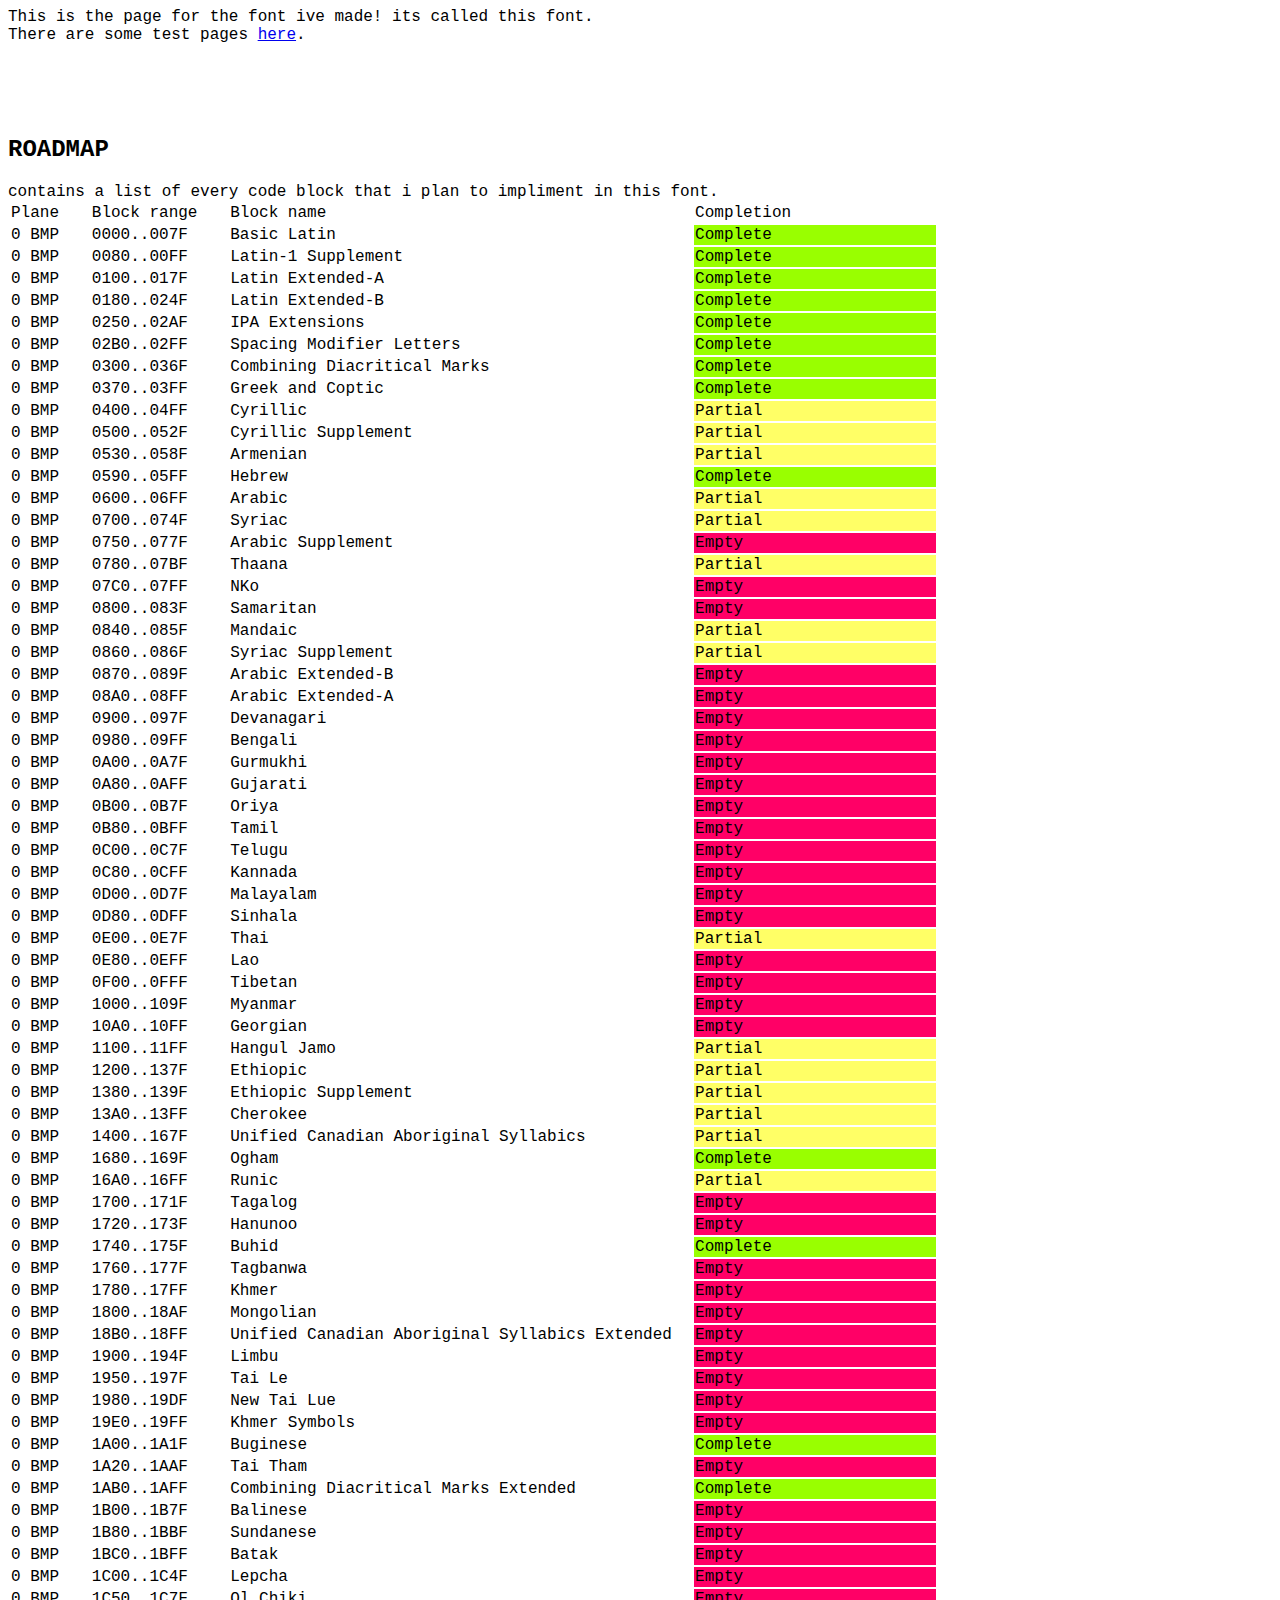
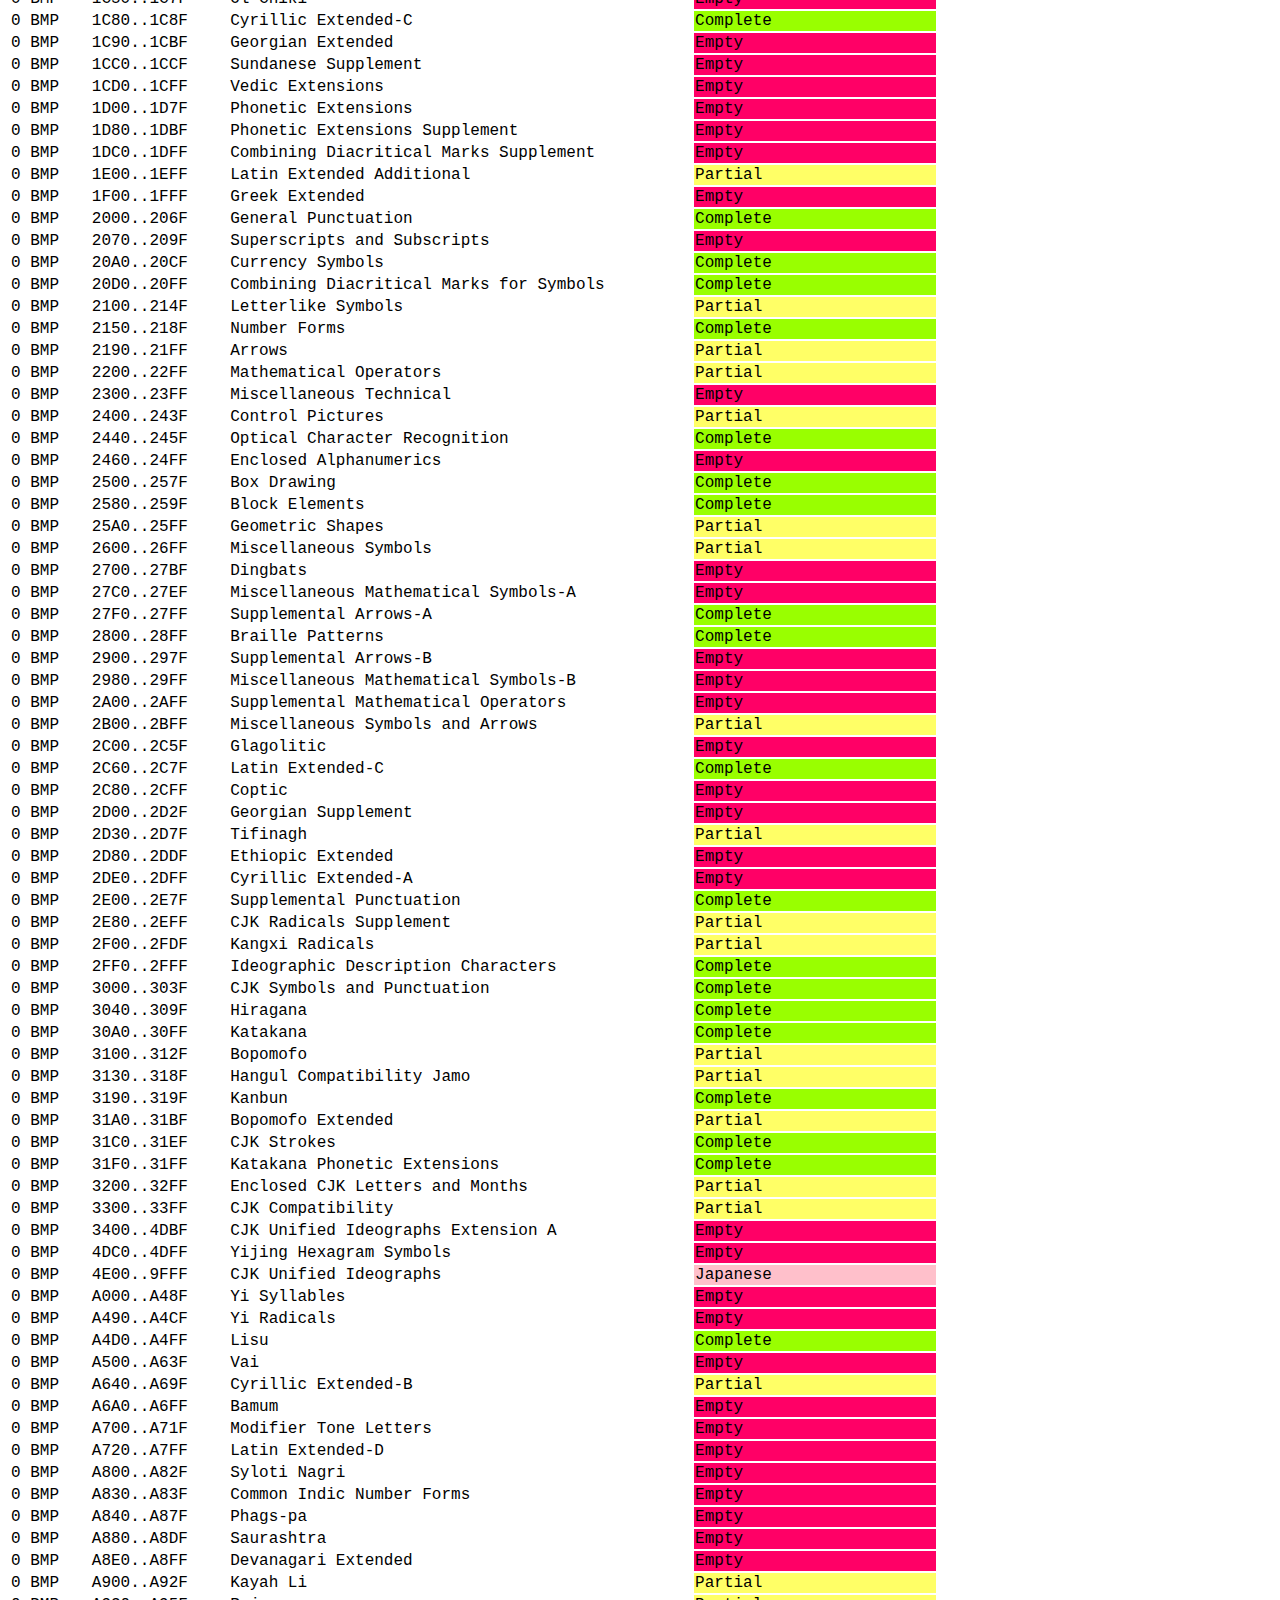
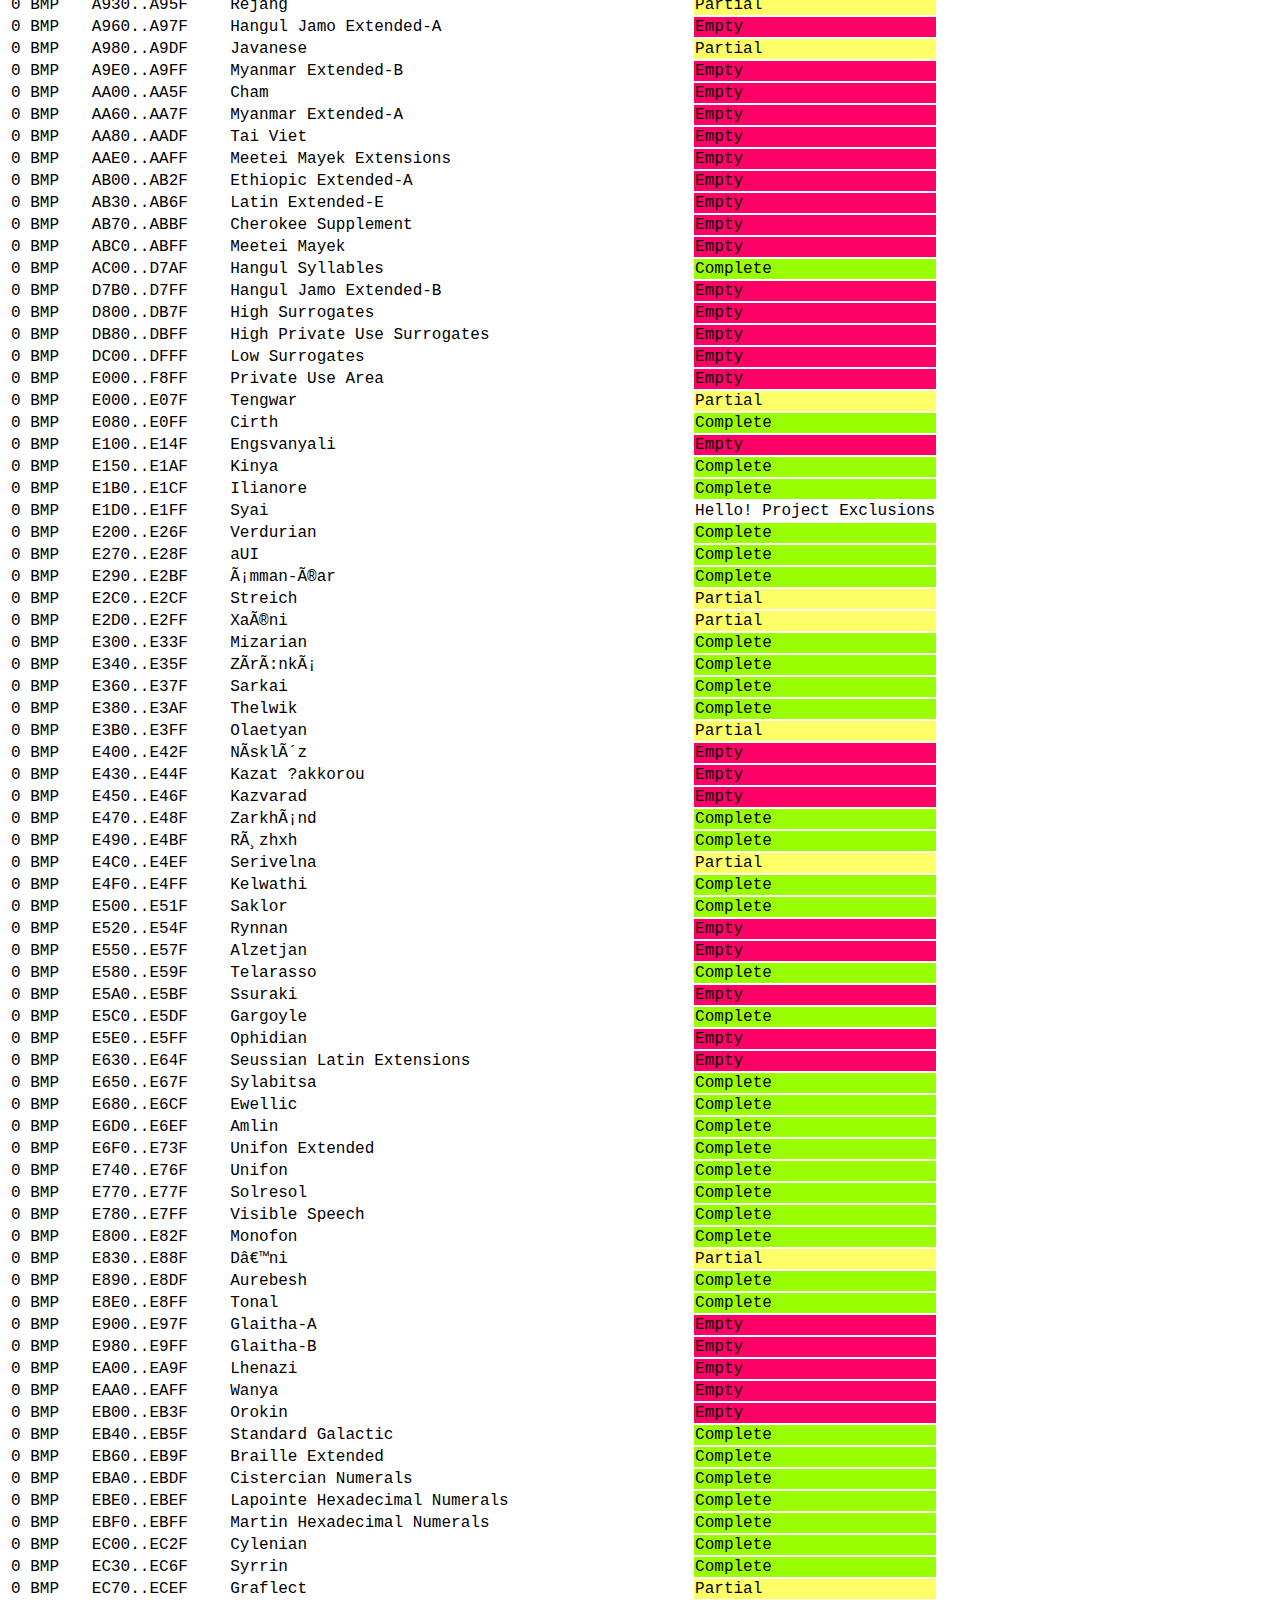
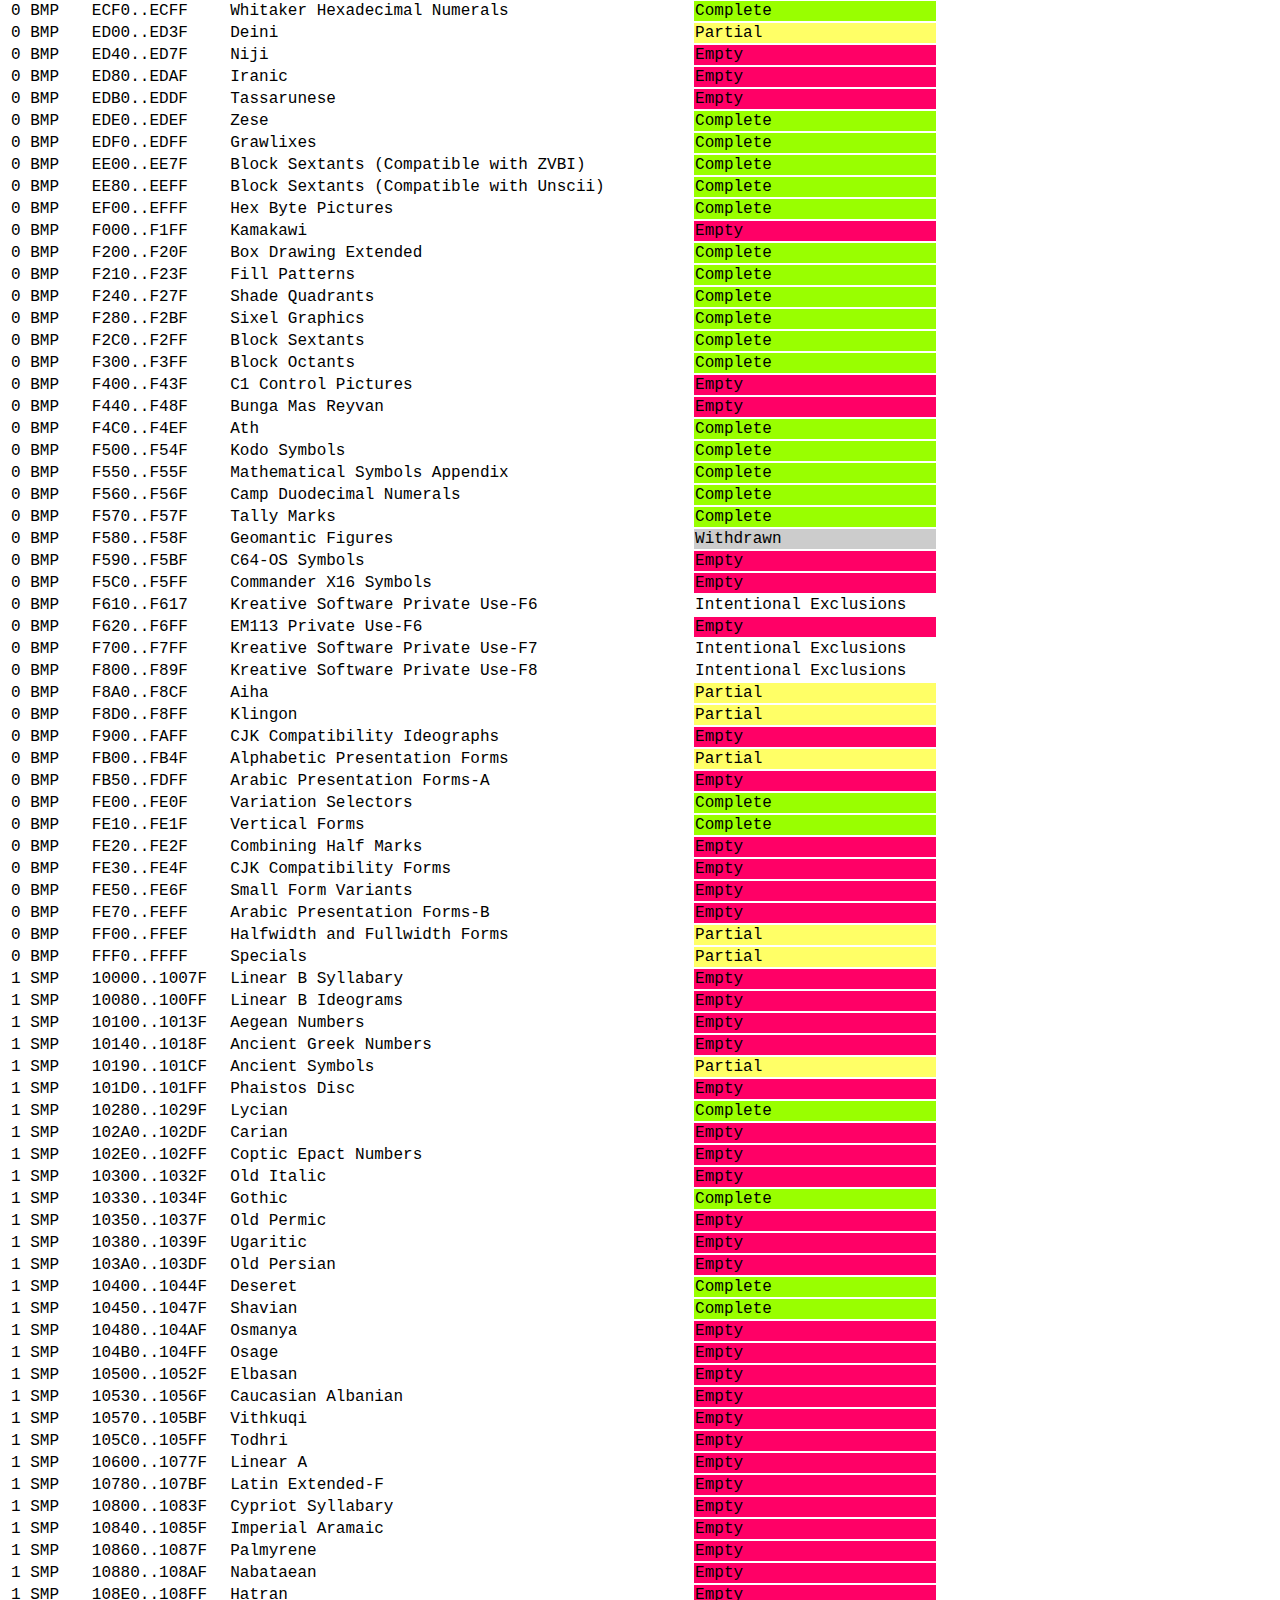
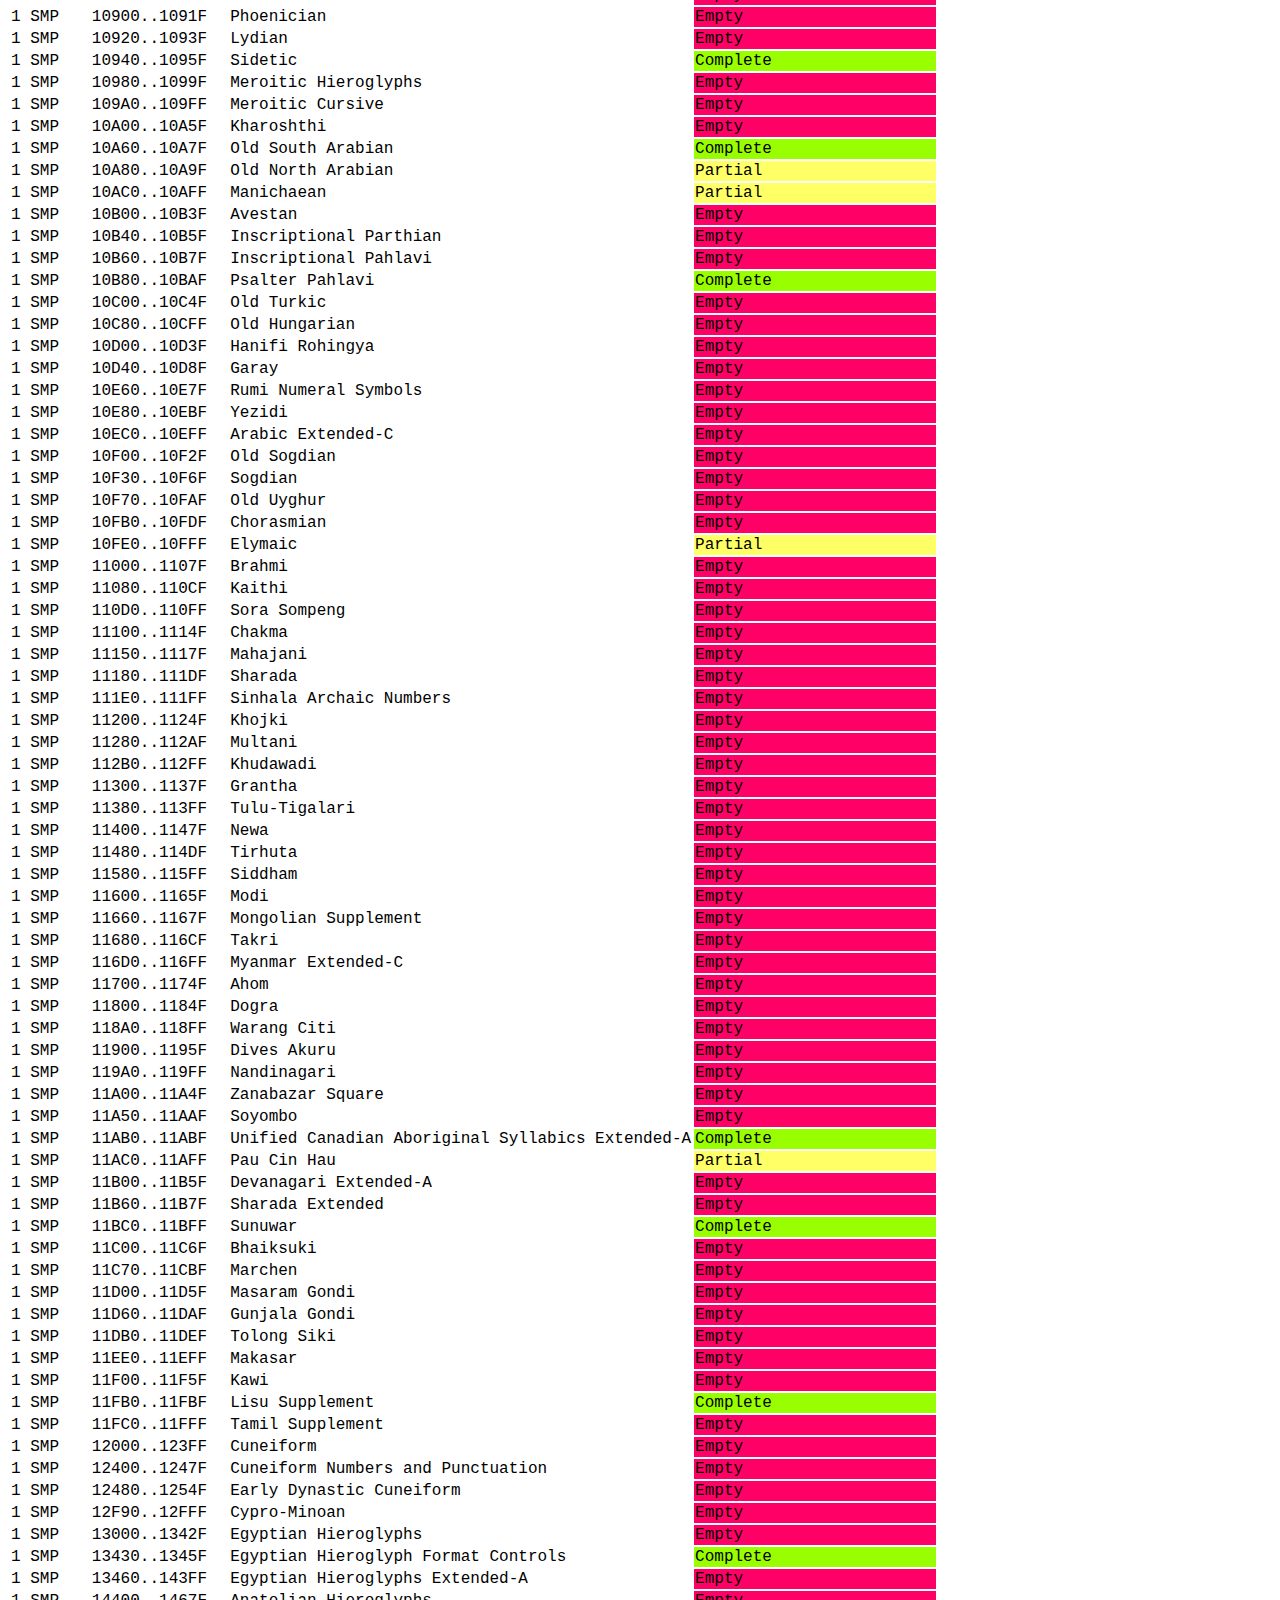
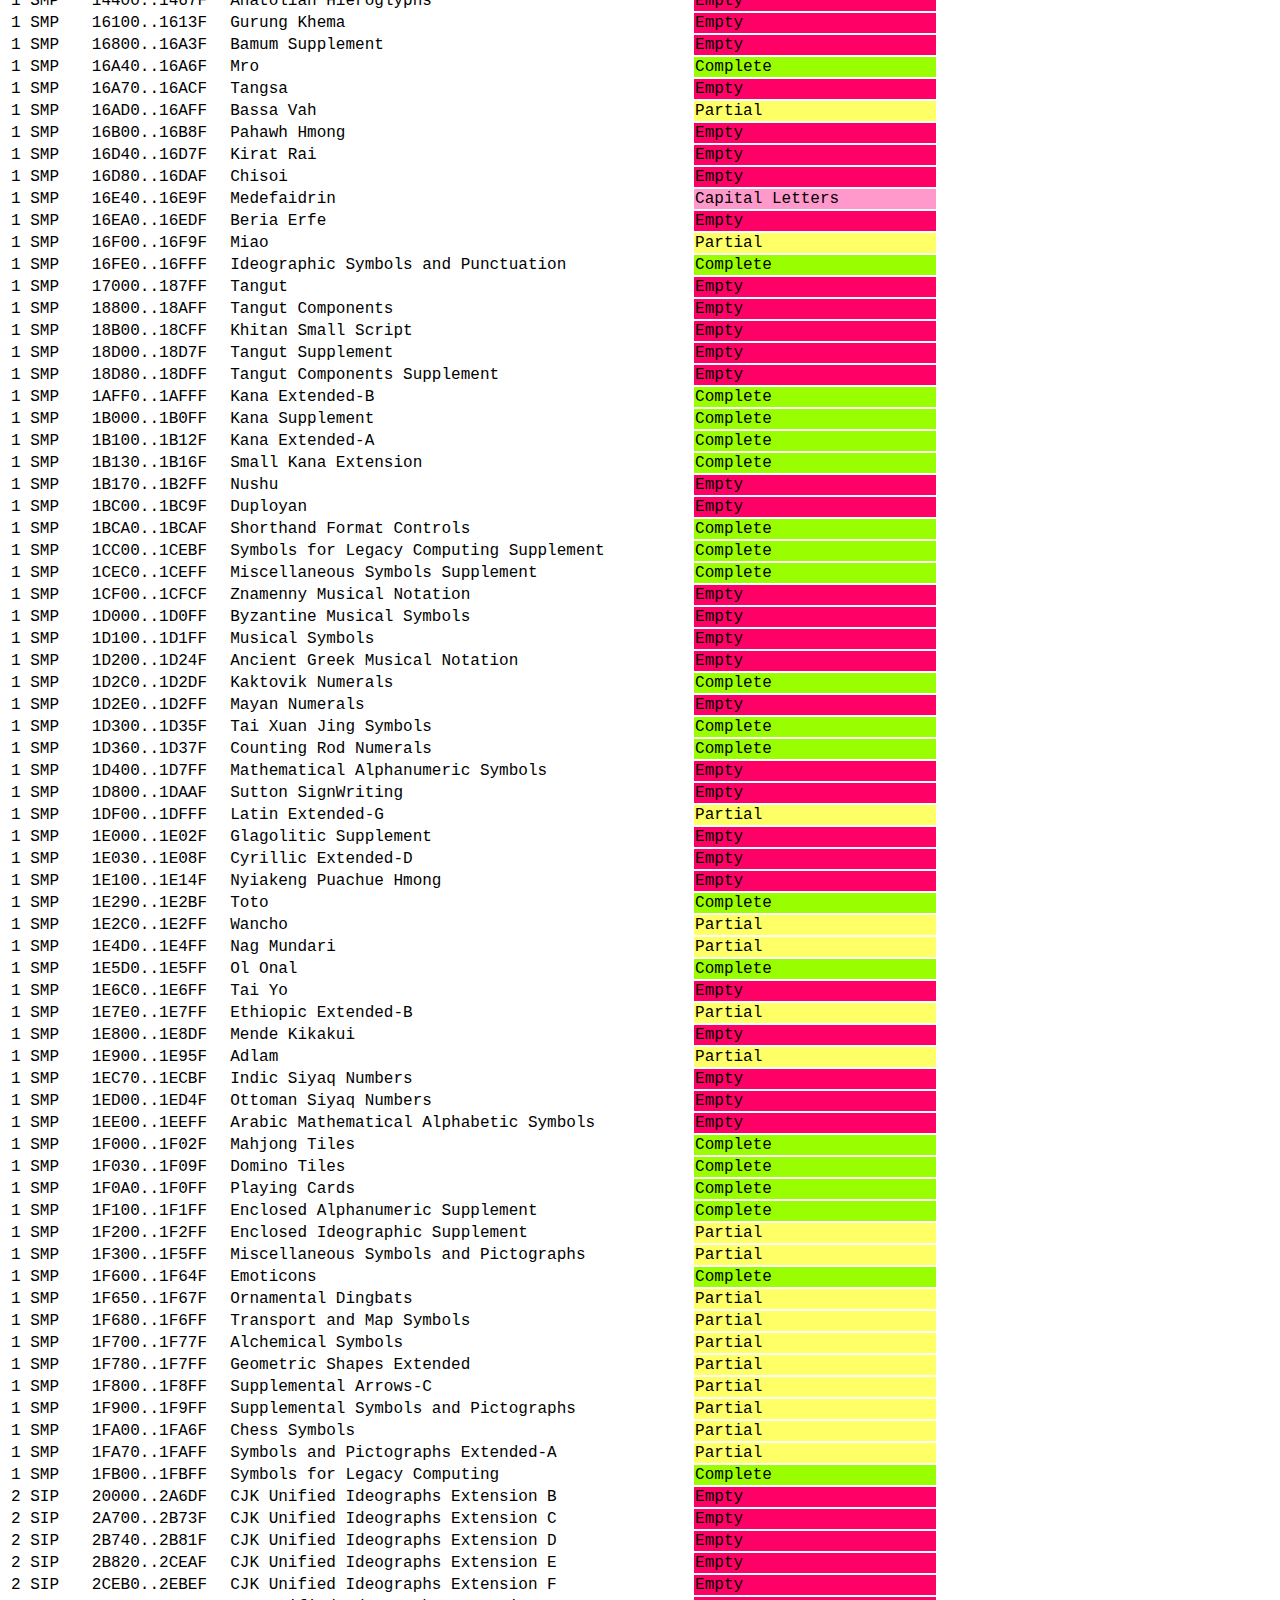
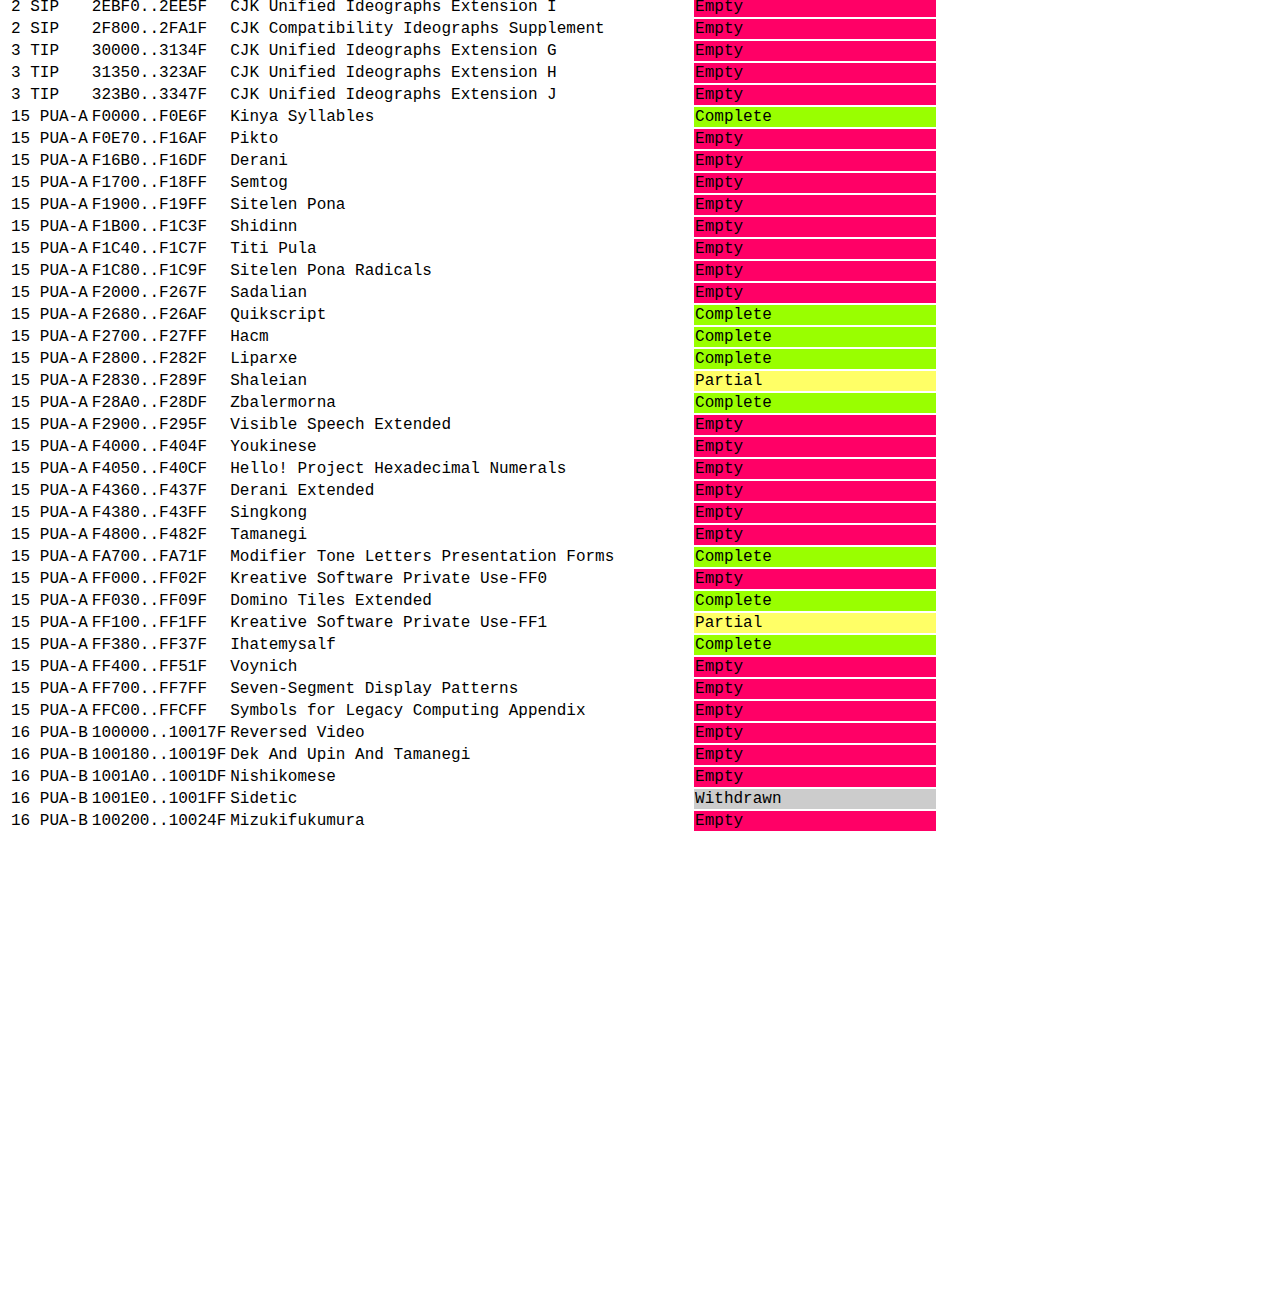
<file: index.html>
<!DOCTYPE HTML>
<head>

<style>
  @charset "utf-8";

  @font-face {
  font-family: "Fairfax HD";
  src: url("https://github.com/kreativekorp/open-relay/blob/master/FairfaxHD/FairfaxHD.eot");
	src: local("Fairfax HD"), url("https://github.com/kreativekorp/open-relay/blob/master/FairfaxHD/FairfaxHD.ttf") format("truetype");
}
  
.complete { background: #99ff00; }
.partial { background: #ffff66; }
.incomplete { background: #ff0066; }
.jpncomplete { background: #ffc0cb; }
.kapitaru { background: #ff99cc; }
.withdrawn { background: #cccccc; }
.pua { background: #faf0ff; }
  body{
     font-family:"Fairfax HD",monospace;
    
  }
</style>
  
</head>
<body>
This is the page for the font ive made! its called this font. <br>
There are some test pages <a href="testpages">here</a>.
<br><br><br><br><br>

  <h2>ROADMAP</h2>
  contains a list of every code block that i plan to impliment in this font.
<table>
    <tr>
        <td>Plane</td>
        <td>Block range</td>
        <td>Block name</td>
        <td>Completion</td>
    </tr>
    <tr>
        <td>0 BMP</td>
        <td>0000..007F</td>
        <td>Basic Latin</td>
        <td class="complete">Complete</td>
    </tr>
    <tr>
        <td>0 BMP</td>
        <td>0080..00FF</td>
        <td>Latin-1 Supplement</td>
        <td class="complete">Complete</td>
    </tr>
    <tr>
        <td>0 BMP</td>
        <td>0100..017F</td>
        <td>Latin Extended-A</td>
        <td class="complete">Complete</td>
    </tr>
    <tr>
        <td>0 BMP</td>
        <td>0180..024F</td>
        <td>Latin Extended-B</td>
        <td class="complete">Complete</td>
    </tr>
    <tr>
        <td>0 BMP</td>
        <td>0250..02AF</td>
        <td>IPA Extensions</td>
        <td class="complete">Complete</td>
    </tr>
    <tr>
        <td>0 BMP</td>
        <td>02B0..02FF</td>
        <td>Spacing Modifier Letters</td>
        <td class="complete">Complete</td>
    </tr>
    <tr>
        <td>0 BMP</td>
        <td>0300..036F</td>
        <td>Combining Diacritical Marks</td>
        <td class="complete">Complete</td>
    </tr>
    <tr>
        <td>0 BMP</td>
        <td>0370..03FF</td>
        <td>Greek and Coptic</td>
        <td class="complete">Complete</td>
    </tr>
    <tr>
        <td>0 BMP</td>
        <td>0400..04FF</td>
        <td>Cyrillic</td>
        <td class="partial">Partial</td>
    </tr>
    <tr>
        <td>0 BMP</td>
        <td>0500..052F</td>
        <td>Cyrillic Supplement</td>
        <td class="partial">Partial</td>
    </tr>
    <tr>
        <td>0 BMP</td>
        <td>0530..058F</td>
        <td>Armenian</td>
        <td class="partial">Partial</td>
    </tr>
    <tr>
        <td>0 BMP</td>
        <td>0590..05FF</td>
        <td>Hebrew</td>
        <td class="complete">Complete</td>
    </tr>
    <tr>
        <td>0 BMP</td>
        <td>0600..06FF</td>
        <td>Arabic</td>
        <td class="partial">Partial</td>
    </tr>
    <tr>
        <td>0 BMP</td>
        <td>0700..074F</td>
        <td>Syriac</td>
        <td class="partial">Partial</td>
    </tr>
    <tr>
        <td>0 BMP</td>
        <td>0750..077F</td>
        <td>Arabic Supplement</td>
        <td class="incomplete">Empty</td>
    </tr>
    <tr>
        <td>0 BMP</td>
        <td>0780..07BF</td>
        <td>Thaana</td>
        <td class="partial">Partial</td>
    </tr>
    <tr>
        <td>0 BMP</td>
        <td>07C0..07FF</td>
        <td>NKo</td>
        <td class="incomplete">Empty</td>
    </tr>
    <tr>
        <td>0 BMP</td>
        <td>0800..083F</td>
        <td>Samaritan</td>
        <td class="incomplete">Empty</td>
    </tr>
    <tr>
        <td>0 BMP</td>
        <td>0840..085F</td>
        <td>Mandaic</td>
        <td class="partial">Partial</td>
    </tr>
    <tr>
        <td>0 BMP</td>
        <td>0860..086F</td>
        <td>Syriac Supplement</td>
        <td class="partial">Partial</td>
    </tr>
    <tr>
        <td>0 BMP</td>
        <td>0870..089F</td>
        <td>Arabic Extended-B</td>
        <td class="incomplete">Empty</td>
    </tr>
    <tr>
        <td>0 BMP</td>
        <td>08A0..08FF</td>
        <td>Arabic Extended-A</td>
        <td class="incomplete">Empty</td>
    </tr>
    <tr>
        <td>0 BMP</td>
        <td>0900..097F</td>
        <td>Devanagari</td>
        <td class="incomplete">Empty</td>
    </tr>
    <tr>
        <td>0 BMP</td>
        <td>0980..09FF</td>
        <td>Bengali</td>
        <td class="incomplete">Empty</td>
    </tr>
    <tr>
        <td>0 BMP</td>
        <td>0A00..0A7F</td>
        <td>Gurmukhi</td>
        <td class="incomplete">Empty</td>
    </tr>
    <tr>
        <td>0 BMP</td>
        <td>0A80..0AFF</td>
        <td>Gujarati</td>
        <td class="incomplete">Empty</td>
    </tr>
    <tr>
        <td>0 BMP</td>
        <td>0B00..0B7F</td>
        <td>Oriya</td>
        <td class="incomplete">Empty</td>
    </tr>
    <tr>
        <td>0 BMP</td>
        <td>0B80..0BFF</td>
        <td>Tamil</td>
        <td class="incomplete">Empty</td>
    </tr>
    <tr>
        <td>0 BMP</td>
        <td>0C00..0C7F</td>
        <td>Telugu</td>
        <td class="incomplete">Empty</td>
    </tr>
    <tr>
        <td>0 BMP</td>
        <td>0C80..0CFF</td>
        <td>Kannada</td>
        <td class="incomplete">Empty</td>
    </tr>
    <tr>
        <td>0 BMP</td>
        <td>0D00..0D7F</td>
        <td>Malayalam</td>
        <td class="incomplete">Empty</td>
    </tr>
    <tr>
        <td>0 BMP</td>
        <td>0D80..0DFF</td>
        <td>Sinhala</td>
        <td class="incomplete">Empty</td>
    </tr>
    <tr>
        <td>0 BMP</td>
        <td>0E00..0E7F</td>
        <td>Thai</td>
        <td class="partial">Partial</td>
    </tr>
    <tr>
        <td>0 BMP</td>
        <td>0E80..0EFF</td>
        <td>Lao</td>
        <td class="incomplete">Empty</td>
    </tr>
    <tr>
        <td>0 BMP</td>
        <td>0F00..0FFF</td>
        <td>Tibetan</td>
        <td class="incomplete">Empty</td>
    </tr>
    <tr>
        <td>0 BMP</td>
        <td>1000..109F</td>
        <td>Myanmar</td>
        <td class="incomplete">Empty</td>
    </tr>
    <tr>
        <td>0 BMP</td>
        <td>10A0..10FF</td>
        <td>Georgian</td>
        <td class="incomplete">Empty</td>
    </tr>
    <tr>
        <td>0 BMP</td>
        <td>1100..11FF</td>
        <td>Hangul Jamo</td>
        <td class="partial">Partial</td>
    </tr>
    <tr>
        <td>0 BMP</td>
        <td>1200..137F</td>
        <td>Ethiopic</td>
        <td class="partial">Partial</td>
    </tr>
    <tr>
        <td>0 BMP</td>
        <td>1380..139F</td>
        <td>Ethiopic Supplement</td>
        <td class="partial">Partial</td>
    </tr>
    <tr>
        <td>0 BMP</td>
        <td>13A0..13FF</td>
        <td>Cherokee</td>
        <td class="partial">Partial</td>
    </tr>
    <tr>
        <td>0 BMP</td>
        <td>1400..167F</td>
        <td>Unified Canadian Aboriginal Syllabics</td>
        <td class="partial">Partial</td>
    </tr>
    <tr>
        <td>0 BMP</td>
        <td>1680..169F</td>
        <td>Ogham</td>
        <td class="complete">Complete</td>
    </tr>
    <tr>
        <td>0 BMP</td>
        <td>16A0..16FF</td>
        <td>Runic</td>
        <td class="partial">Partial</td>
    </tr>
    <tr>
        <td>0 BMP</td>
        <td>1700..171F</td>
        <td>Tagalog</td>
        <td class="incomplete">Empty</td>
    </tr>
    <tr>
        <td>0 BMP</td>
        <td>1720..173F</td>
        <td>Hanunoo</td>
        <td class="incomplete">Empty</td>
    </tr>
    <tr>
        <td>0 BMP</td>
        <td>1740..175F</td>
        <td>Buhid</td>
        <td class="complete">Complete</td>
    </tr>
    <tr>
        <td>0 BMP</td>
        <td>1760..177F</td>
        <td>Tagbanwa</td>
        <td class="incomplete">Empty</td>
    </tr>
    <tr>
        <td>0 BMP</td>
        <td>1780..17FF</td>
        <td>Khmer</td>
        <td class="incomplete">Empty</td>
    </tr>
    <tr>
        <td>0 BMP</td>
        <td>1800..18AF</td>
        <td>Mongolian</td>
        <td class="incomplete">Empty</td>
    </tr>
    <tr>
        <td>0 BMP</td>
        <td>18B0..18FF</td>
        <td>Unified Canadian Aboriginal Syllabics Extended</td>
        <td class="incomplete">Empty</td>
    </tr>
    <tr>
        <td>0 BMP</td>
        <td>1900..194F</td>
        <td>Limbu</td>
        <td class="incomplete">Empty</td>
    </tr>
    <tr>
        <td>0 BMP</td>
        <td>1950..197F</td>
        <td>Tai Le</td>
        <td class="incomplete">Empty</td>
    </tr>
    <tr>
        <td>0 BMP</td>
        <td>1980..19DF</td>
        <td>New Tai Lue</td>
        <td class="incomplete">Empty</td>
    </tr>
    <tr>
        <td>0 BMP</td>
        <td>19E0..19FF</td>
        <td>Khmer Symbols</td>
        <td class="incomplete">Empty</td>
    </tr>
    <tr>
        <td>0 BMP</td>
        <td>1A00..1A1F</td>
        <td>Buginese</td>
        <td class="complete">Complete</td>
    </tr>
    <tr>
        <td>0 BMP</td>
        <td>1A20..1AAF</td>
        <td>Tai Tham</td>
        <td class="incomplete">Empty</td>
    </tr>
    <tr>
        <td>0 BMP</td>
        <td>1AB0..1AFF</td>
        <td>Combining Diacritical Marks Extended</td>
        <td class="complete">Complete</td>
    </tr>
    <tr>
        <td>0 BMP</td>
        <td>1B00..1B7F</td>
        <td>Balinese</td>
        <td class="incomplete">Empty</td>
    </tr>
    <tr>
        <td>0 BMP</td>
        <td>1B80..1BBF</td>
        <td>Sundanese</td>
        <td class="incomplete">Empty</td>
    </tr>
    <tr>
        <td>0 BMP</td>
        <td>1BC0..1BFF</td>
        <td>Batak</td>
        <td class="incomplete">Empty</td>
    </tr>
    <tr>
        <td>0 BMP</td>
        <td>1C00..1C4F</td>
        <td>Lepcha</td>
        <td class="incomplete">Empty</td>
    </tr>
    <tr>
        <td>0 BMP</td>
        <td>1C50..1C7F</td>
        <td>Ol Chiki</td>
        <td class="incomplete">Empty</td>
    </tr>
    <tr>
        <td>0 BMP</td>
        <td>1C80..1C8F</td>
        <td>Cyrillic Extended-C</td>
        <td class="complete">Complete</td>
    </tr>
    <tr>
        <td>0 BMP</td>
        <td>1C90..1CBF</td>
        <td>Georgian Extended</td>
        <td class="incomplete">Empty</td>
    </tr>
    <tr>
        <td>0 BMP</td>
        <td>1CC0..1CCF</td>
        <td>Sundanese Supplement</td>
        <td class="incomplete">Empty</td>
    </tr>
    <tr>
        <td>0 BMP</td>
        <td>1CD0..1CFF</td>
        <td>Vedic Extensions</td>
        <td class="incomplete">Empty</td>
    </tr>
    <tr>
        <td>0 BMP</td>
        <td>1D00..1D7F</td>
        <td>Phonetic Extensions</td>
        <td class="incomplete">Empty</td>
    </tr>
    <tr>
        <td>0 BMP</td>
        <td>1D80..1DBF</td>
        <td>Phonetic Extensions Supplement</td>
        <td class="incomplete">Empty</td>
    </tr>
    <tr>
        <td>0 BMP</td>
        <td>1DC0..1DFF</td>
        <td>Combining Diacritical Marks Supplement</td>
        <td class="incomplete">Empty</td>
    </tr>
    <tr>
        <td>0 BMP</td>
        <td>1E00..1EFF</td>
        <td>Latin Extended Additional</td>
        <td class="partial">Partial</td>
    </tr>
    <tr>
        <td>0 BMP</td>
        <td>1F00..1FFF</td>
        <td>Greek Extended</td>
        <td class="incomplete">Empty</td>
    </tr>
    <tr>
        <td>0 BMP</td>
        <td>2000..206F</td>
        <td>General Punctuation</td>
        <td class="complete">Complete</td>
    </tr>
    <tr>
        <td>0 BMP</td>
        <td>2070..209F</td>
        <td>Superscripts and Subscripts</td>
        <td class="incomplete">Empty</td>
    </tr>
    <tr>
        <td>0 BMP</td>
        <td>20A0..20CF</td>
        <td>Currency Symbols</td>
        <td class="complete">Complete</td>
    </tr>
    <tr>
        <td>0 BMP</td>
        <td>20D0..20FF</td>
        <td>Combining Diacritical Marks for Symbols</td>
        <td class="complete">Complete</td>
    </tr>
    <tr>
        <td>0 BMP</td>
        <td>2100..214F</td>
        <td>Letterlike Symbols</td>
        <td class="partial">Partial</td>
    </tr>
    <tr>
        <td>0 BMP</td>
        <td>2150..218F</td>
        <td>Number Forms</td>
        <td class="complete">Complete</td>
    </tr>
    <tr>
        <td>0 BMP</td>
        <td>2190..21FF</td>
        <td>Arrows</td>
        <td class="partial">Partial</td>
    </tr>
    <tr>
        <td>0 BMP</td>
        <td>2200..22FF</td>
        <td>Mathematical Operators</td>
        <td class="partial">Partial</td>
    </tr>
    <tr>
        <td>0 BMP</td>
        <td>2300..23FF</td>
        <td>Miscellaneous Technical</td>
        <td class="incomplete">Empty</td>
    </tr>
    <tr>
        <td>0 BMP</td>
        <td>2400..243F</td>
        <td>Control Pictures</td>
        <td class="partial">Partial</td>
    </tr>
    <tr>
        <td>0 BMP</td>
        <td>2440..245F</td>
        <td>Optical Character Recognition</td>
        <td class="complete">Complete</td>
    </tr>
    <tr>
        <td>0 BMP</td>
        <td>2460..24FF</td>
        <td>Enclosed Alphanumerics</td>
        <td class="incomplete">Empty</td>
    </tr>
    <tr>
        <td>0 BMP</td>
        <td>2500..257F</td>
        <td>Box Drawing</td>
        <td class="complete">Complete</td>
    </tr>
    <tr>
        <td>0 BMP</td>
        <td>2580..259F</td>
        <td>Block Elements</td>
        <td class="complete">Complete</td>
    </tr>
    <tr>
        <td>0 BMP</td>
        <td>25A0..25FF</td>
        <td>Geometric Shapes</td>
        <td class="partial">Partial</td>
    </tr>
    <tr>
        <td>0 BMP</td>
        <td>2600..26FF</td>
        <td>Miscellaneous Symbols</td>
        <td class="partial">Partial</td>
    </tr>
    <tr>
        <td>0 BMP</td>
        <td>2700..27BF</td>
        <td>Dingbats</td>
        <td class="incomplete">Empty</td>
    </tr>
    <tr>
        <td>0 BMP</td>
        <td>27C0..27EF</td>
        <td>Miscellaneous Mathematical Symbols-A</td>
        <td class="incomplete">Empty</td>
    </tr>
    <tr>
        <td>0 BMP</td>
        <td>27F0..27FF</td>
        <td>Supplemental Arrows-A</td>
        <td class="complete">Complete</td>
    </tr>
    <tr>
        <td>0 BMP</td>
        <td>2800..28FF</td>
        <td>Braille Patterns</td>
        <td class="complete">Complete</td>
    </tr>
    <tr>
        <td>0 BMP</td>
        <td>2900..297F</td>
        <td>Supplemental Arrows-B</td>
        <td class="incomplete">Empty</td>
    </tr>
    <tr>
        <td>0 BMP</td>
        <td>2980..29FF</td>
        <td>Miscellaneous Mathematical Symbols-B</td>
        <td class="incomplete">Empty</td>
    </tr>
    <tr>
        <td>0 BMP</td>
        <td>2A00..2AFF</td>
        <td>Supplemental Mathematical Operators</td>
        <td class="incomplete">Empty</td>
    </tr>
    <tr>
        <td>0 BMP</td>
        <td>2B00..2BFF</td>
        <td>Miscellaneous Symbols and Arrows</td>
        <td class="partial">Partial</td>
    </tr>
    <tr>
        <td>0 BMP</td>
        <td>2C00..2C5F</td>
        <td>Glagolitic</td>
        <td class="incomplete">Empty</td>
    </tr>
    <tr>
        <td>0 BMP</td>
        <td>2C60..2C7F</td>
        <td>Latin Extended-C</td>
        <td class="complete">Complete</td>
    </tr>
    <tr>
        <td>0 BMP</td>
        <td>2C80..2CFF</td>
        <td>Coptic</td>
        <td class="incomplete">Empty</td>
    </tr>
    <tr>
        <td>0 BMP</td>
        <td>2D00..2D2F</td>
        <td>Georgian Supplement</td>
        <td class="incomplete">Empty</td>
    </tr>
    <tr>
        <td>0 BMP</td>
        <td>2D30..2D7F</td>
        <td>Tifinagh</td>
        <td class="partial">Partial</td>
    </tr>
    <tr>
        <td>0 BMP</td>
        <td>2D80..2DDF</td>
        <td>Ethiopic Extended</td>
        <td class="incomplete">Empty</td>
    </tr>
    <tr>
        <td>0 BMP</td>
        <td>2DE0..2DFF</td>
        <td>Cyrillic Extended-A</td>
        <td class="incomplete">Empty</td>
    </tr>
    <tr>
        <td>0 BMP</td>
        <td>2E00..2E7F</td>
        <td>Supplemental Punctuation</td>
        <td class="complete">Complete</td>
    </tr>
    <tr>
        <td>0 BMP</td>
        <td>2E80..2EFF</td>
        <td>CJK Radicals Supplement</td>
        <td class="partial">Partial</td>
    </tr>
    <tr>
        <td>0 BMP</td>
        <td>2F00..2FDF</td>
        <td>Kangxi Radicals</td>
        <td class="partial">Partial</td>
    </tr>
    <tr>
        <td>0 BMP</td>
        <td>2FF0..2FFF</td>
        <td>Ideographic Description Characters</td>
        <td class="complete">Complete</td>
    </tr>
    <tr>
        <td>0 BMP</td>
        <td>3000..303F</td>
        <td>CJK Symbols and Punctuation</td>
        <td class="complete">Complete</td>
    </tr>
    <tr>
        <td>0 BMP</td>
        <td>3040..309F</td>
        <td>Hiragana</td>
        <td class="complete">Complete</td>
    </tr>
    <tr>
        <td>0 BMP</td>
        <td>30A0..30FF</td>
        <td>Katakana</td>
        <td class="complete">Complete</td>
    </tr>
    <tr>
        <td>0 BMP</td>
        <td>3100..312F</td>
        <td>Bopomofo</td>
        <td class="partial">Partial</td>
    </tr>
    <tr>
        <td>0 BMP</td>
        <td>3130..318F</td>
        <td>Hangul Compatibility Jamo</td>
        <td class="partial">Partial</td>
    </tr>
    <tr>
        <td>0 BMP</td>
        <td>3190..319F</td>
        <td>Kanbun</td>
        <td class="complete">Complete</td>
    </tr>
    <tr>
        <td>0 BMP</td>
        <td>31A0..31BF</td>
        <td>Bopomofo Extended</td>
        <td class="partial">Partial</td>
    </tr>
    <tr>
        <td>0 BMP</td>
        <td>31C0..31EF</td>
        <td>CJK Strokes</td>
        <td class="complete">Complete</td>
    </tr>
    <tr>
        <td>0 BMP</td>
        <td>31F0..31FF</td>
        <td>Katakana Phonetic Extensions</td>
        <td class="complete">Complete</td>
    </tr>
    <tr>
        <td>0 BMP</td>
        <td>3200..32FF</td>
        <td>Enclosed CJK Letters and Months</td>
        <td class="partial">Partial</td>
    </tr>
    <tr>
        <td>0 BMP</td>
        <td>3300..33FF</td>
        <td>CJK Compatibility</td>
        <td class="partial">Partial</td>
    </tr>
    <tr>
        <td>0 BMP</td>
        <td>3400..4DBF</td>
        <td>CJK Unified Ideographs Extension A</td>
        <td class="incomplete">Empty</td>
    </tr>
    <tr>
        <td>0 BMP</td>
        <td>4DC0..4DFF</td>
        <td>Yijing Hexagram Symbols</td>
        <td class="incomplete">Empty</td>
    </tr>
    <tr>
        <td>0 BMP</td>
        <td>4E00..9FFF</td>
        <td>CJK Unified Ideographs</td>
        <td class="jpncomplete">Japanese</td>
    </tr>
    <tr>
        <td>0 BMP</td>
        <td>A000..A48F</td>
        <td>Yi Syllables</td>
        <td class="incomplete">Empty</td>
    </tr>
    <tr>
        <td>0 BMP</td>
        <td>A490..A4CF</td>
        <td>Yi Radicals</td>
        <td class="incomplete">Empty</td>
    </tr>
    <tr>
        <td>0 BMP</td>
        <td>A4D0..A4FF</td>
        <td>Lisu</td>
        <td class="complete">Complete</td>
    </tr>
    <tr>
        <td>0 BMP</td>
        <td>A500..A63F</td>
        <td>Vai</td>
        <td class="incomplete">Empty</td>
    </tr>
    <tr>
        <td>0 BMP</td>
        <td>A640..A69F</td>
        <td>Cyrillic Extended-B</td>
        <td class="partial">Partial</td>
    </tr>
    <tr>
        <td>0 BMP</td>
        <td>A6A0..A6FF</td>
        <td>Bamum</td>
        <td class="incomplete">Empty</td>
    </tr>
    <tr>
        <td>0 BMP</td>
        <td>A700..A71F</td>
        <td>Modifier Tone Letters</td>
        <td class="incomplete">Empty</td>
    </tr>
    <tr>
        <td>0 BMP</td>
        <td>A720..A7FF</td>
        <td>Latin Extended-D</td>
        <td class="incomplete">Empty</td>
    </tr>
    <tr>
        <td>0 BMP</td>
        <td>A800..A82F</td>
        <td>Syloti Nagri</td>
        <td class="incomplete">Empty</td>
    </tr>
    <tr>
        <td>0 BMP</td>
        <td>A830..A83F</td>
        <td>Common Indic Number Forms</td>
        <td class="incomplete">Empty</td>
    </tr>
    <tr>
        <td>0 BMP</td>
        <td>A840..A87F</td>
        <td>Phags-pa</td>
        <td class="incomplete">Empty</td>
    </tr>
    <tr>
        <td>0 BMP</td>
        <td>A880..A8DF</td>
        <td>Saurashtra</td>
        <td class="incomplete">Empty</td>
    </tr>
    <tr>
        <td>0 BMP</td>
        <td>A8E0..A8FF</td>
        <td>Devanagari Extended</td>
        <td class="incomplete">Empty</td>
    </tr>
    <tr>
        <td>0 BMP</td>
        <td>A900..A92F</td>
        <td>Kayah Li</td>
        <td class="partial">Partial</td>
    </tr>
    <tr>
        <td>0 BMP</td>
        <td>A930..A95F</td>
        <td>Rejang</td>
        <td class="partial">Partial</td>
    </tr>
    <tr>
        <td>0 BMP</td>
        <td>A960..A97F</td>
        <td>Hangul Jamo Extended-A</td>
        <td class="incomplete">Empty</td>
    </tr>
    <tr>
        <td>0 BMP</td>
        <td>A980..A9DF</td>
        <td>Javanese</td>
        <td class="partial">Partial</td>
    </tr>
    <tr>
        <td>0 BMP</td>
        <td>A9E0..A9FF</td>
        <td>Myanmar Extended-B</td>
        <td class="incomplete">Empty</td>
    </tr>
    <tr>
        <td>0 BMP</td>
        <td>AA00..AA5F</td>
        <td>Cham</td>
        <td class="incomplete">Empty</td>
    </tr>
    <tr>
        <td>0 BMP</td>
        <td>AA60..AA7F</td>
        <td>Myanmar Extended-A</td>
        <td class="incomplete">Empty</td>
    </tr>
    <tr>
        <td>0 BMP</td>
        <td>AA80..AADF</td>
        <td>Tai Viet</td>
        <td class="incomplete">Empty</td>
    </tr>
    <tr>
        <td>0 BMP</td>
        <td>AAE0..AAFF</td>
        <td>Meetei Mayek Extensions</td>
        <td class="incomplete">Empty</td>
    </tr>
    <tr>
        <td>0 BMP</td>
        <td>AB00..AB2F</td>
        <td>Ethiopic Extended-A</td>
        <td class="incomplete">Empty</td>
    </tr>
    <tr>
        <td>0 BMP</td>
        <td>AB30..AB6F</td>
        <td>Latin Extended-E</td>
        <td class="incomplete">Empty</td>
    </tr>
    <tr>
        <td>0 BMP</td>
        <td>AB70..ABBF</td>
        <td>Cherokee Supplement</td>
        <td class="incomplete">Empty</td>
    </tr>
    <tr>
        <td>0 BMP</td>
        <td>ABC0..ABFF</td>
        <td>Meetei Mayek</td>
        <td class="incomplete">Empty</td>
    </tr>
    <tr>
        <td>0 BMP</td>
        <td>AC00..D7AF</td>
        <td>Hangul Syllables</td>
        <td class="complete">Complete</td>
    </tr>
    <tr>
        <td>0 BMP</td>
        <td>D7B0..D7FF</td>
        <td>Hangul Jamo Extended-B</td>
        <td class="incomplete">Empty</td>
    </tr>
    <tr>
        <td>0 BMP</td>
        <td>D800..DB7F</td>
        <td>High Surrogates</td>
        <td class="incomplete">Empty</td>
    </tr>
    <tr>
        <td>0 BMP</td>
        <td>DB80..DBFF</td>
        <td>High Private Use Surrogates</td>
        <td class="incomplete">Empty</td>
    </tr>
    <tr>
        <td>0 BMP</td>
        <td>DC00..DFFF</td>
        <td>Low Surrogates</td>
        <td class="incomplete">Empty</td>
    </tr>
    <tr>
        <td>0 BMP</td>
        <td>E000..F8FF</td>
        <td>Private Use Area</td>
        <td class="incomplete">Empty</td>
    </tr>
    <tr>
        <td>0 BMP</td>
        <td>E000..E07F</td>
        <td>Tengwar</td>
        <td class="partial">Partial</td>
    </tr>
    <tr>
        <td>0 BMP</td>
        <td>E080..E0FF</td>
        <td>Cirth</td>
        <td class="complete">Complete</td>
    </tr>
    <tr>
        <td>0 BMP</td>
        <td>E100..E14F</td>
        <td>Engsvanyali</td>
        <td class="incomplete">Empty</td>
    </tr>
    <tr>
        <td>0 BMP</td>
        <td>E150..E1AF</td>
        <td>Kinya</td>
        <td class="complete">Complete</td>
    </tr>
    <tr>
        <td>0 BMP</td>
        <td>E1B0..E1CF</td>
        <td>Ilianore</td>
        <td class="complete">Complete</td>
    </tr>
    <tr>
        <td>0 BMP</td>
        <td>E1D0..E1FF</td>
        <td>Syai</td>
        <td>Hello! Project Exclusions</td>
    </tr>
    <tr>
        <td>0 BMP</td>
        <td>E200..E26F</td>
        <td>Verdurian</td>
        <td class="complete">Complete</td>
    </tr>
    <tr>
        <td>0 BMP</td>
        <td>E270..E28F</td>
        <td>aUI</td>
        <td class="complete">Complete</td>
    </tr>
    <tr>
        <td>0 BMP</td>
        <td>E290..E2BF</td>
        <td>ámman-îar</td>
        <td class="complete">Complete</td>
    </tr>
    <tr>
        <td>0 BMP</td>
        <td>E2C0..E2CF</td>
        <td>Streich</td>
        <td class="partial">Partial</td>
    </tr>
    <tr>
        <td>0 BMP</td>
        <td>E2D0..E2FF</td>
        <td>Xaîni</td>
        <td class="partial">Partial</td>
    </tr>
    <tr>
        <td>0 BMP</td>
        <td>E300..E33F</td>
        <td>Mizarian</td>
        <td class="complete">Complete</td>
    </tr>
    <tr>
        <td>0 BMP</td>
        <td>E340..E35F</td>
        <td>Zírí:nká</td>
        <td class="complete">Complete</td>
    </tr>
    <tr>
        <td>0 BMP</td>
        <td>E360..E37F</td>
        <td>Sarkai</td>
        <td class="complete">Complete</td>
    </tr>
    <tr>
        <td>0 BMP</td>
        <td>E380..E3AF</td>
        <td>Thelwik</td>
        <td class="complete">Complete</td>
    </tr>
    <tr>
        <td>0 BMP</td>
        <td>E3B0..E3FF</td>
        <td>Olaetyan</td>
        <td class="partial">Partial</td>
    </tr>
    <tr>
        <td>0 BMP</td>
        <td>E400..E42F</td>
        <td>Nísklôz</td>
        <td class="incomplete">Empty</td>
    </tr>
    <tr>
        <td>0 BMP</td>
        <td>E430..E44F</td>
        <td>Kazat ?akkorou</td>
        <td class="incomplete">Empty</td>
    </tr>
    <tr>
        <td>0 BMP</td>
        <td>E450..E46F</td>
        <td>Kazvarad</td>
        <td class="incomplete">Empty</td>
    </tr>
    <tr>
        <td>0 BMP</td>
        <td>E470..E48F</td>
        <td>Zarkhánd</td>
        <td class="complete">Complete</td>
    </tr>
    <tr>
        <td>0 BMP</td>
        <td>E490..E4BF</td>
        <td>Røzhxh</td>
        <td class="complete">Complete</td>
    </tr>
    <tr>
        <td>0 BMP</td>
        <td>E4C0..E4EF</td>
        <td>Serivelna</td>
        <td class="partial">Partial</td>
    </tr>
    <tr>
        <td>0 BMP</td>
        <td>E4F0..E4FF</td>
        <td>Kelwathi</td>
        <td class="complete">Complete</td>
    </tr>
    <tr>
        <td>0 BMP</td>
        <td>E500..E51F</td>
        <td>Saklor</td>
        <td class="complete">Complete</td>
    </tr>
    <tr>
        <td>0 BMP</td>
        <td>E520..E54F</td>
        <td>Rynnan</td>
        <td class="incomplete">Empty</td>
    </tr>
    <tr>
        <td>0 BMP</td>
        <td>E550..E57F</td>
        <td>Alzetjan</td>
        <td class="incomplete">Empty</td>
    </tr>
    <tr>
        <td>0 BMP</td>
        <td>E580..E59F</td>
        <td>Telarasso</td>
        <td class="complete">Complete</td>
    </tr>
    <tr>
        <td>0 BMP</td>
        <td>E5A0..E5BF</td>
        <td>Ssuraki</td>
        <td class="incomplete">Empty</td>
    </tr>
    <tr>
        <td>0 BMP</td>
        <td>E5C0..E5DF</td>
        <td>Gargoyle</td>
        <td class="complete">Complete</td>
    </tr>
    <tr>
        <td>0 BMP</td>
        <td>E5E0..E5FF</td>
        <td>Ophidian</td>
        <td class="incomplete">Empty</td>
    </tr>
    <tr>
        <td>0 BMP</td>
        <td>E630..E64F</td>
        <td>Seussian Latin Extensions</td>
        <td class="incomplete">Empty</td>
    </tr>
    <tr>
        <td>0 BMP</td>
        <td>E650..E67F</td>
        <td>Sylabitsa</td>
        <td class="complete">Complete</td>
    </tr>
    <tr>
        <td>0 BMP</td>
        <td>E680..E6CF</td>
        <td>Ewellic</td>
        <td class="complete">Complete</td>
    </tr>
    <tr>
        <td>0 BMP</td>
        <td>E6D0..E6EF</td>
        <td>Amlin</td>
        <td class="complete">Complete</td>
    </tr>
    <tr>
        <td>0 BMP</td>
        <td>E6F0..E73F</td>
        <td>Unifon Extended</td>
        <td class="complete">Complete</td>
    </tr>
    <tr>
        <td>0 BMP</td>
        <td>E740..E76F</td>
        <td>Unifon</td>
        <td class="complete">Complete</td>
    </tr>
    <tr>
        <td>0 BMP</td>
        <td>E770..E77F</td>
        <td>Solresol</td>
        <td class="complete">Complete</td>
    </tr>
    <tr>
        <td>0 BMP</td>
        <td>E780..E7FF</td>
        <td>Visible Speech</td>
        <td class="complete">Complete</td>
    </tr>
    <tr>
        <td>0 BMP</td>
        <td>E800..E82F</td>
        <td>Monofon</td>
        <td class="complete">Complete</td>
    </tr>
    <tr>
        <td>0 BMP</td>
        <td>E830..E88F</td>
        <td>D’ni</td>
        <td class="partial">Partial</td>
    </tr>
    <tr>
        <td>0 BMP</td>
        <td>E890..E8DF</td>
        <td>Aurebesh</td>
        <td class="complete">Complete</td>
    </tr>
    <tr>
        <td>0 BMP</td>
        <td>E8E0..E8FF</td>
        <td>Tonal</td>
        <td class="complete">Complete</td>
    </tr>
    <tr>
        <td>0 BMP</td>
        <td>E900..E97F</td>
        <td>Glaitha-A</td>
        <td class="incomplete">Empty</td>
    </tr>
    <tr>
        <td>0 BMP</td>
        <td>E980..E9FF</td>
        <td>Glaitha-B</td>
        <td class="incomplete">Empty</td>
    </tr>
    <tr>
        <td>0 BMP</td>
        <td>EA00..EA9F</td>
        <td>Lhenazi</td>
        <td class="incomplete">Empty</td>
    </tr>
    <tr>
        <td>0 BMP</td>
        <td>EAA0..EAFF</td>
        <td>Wanya</td>
        <td class="incomplete">Empty</td>
    </tr>
    <tr>
        <td>0 BMP</td>
        <td>EB00..EB3F</td>
        <td>Orokin</td>
        <td class="incomplete">Empty</td>
    </tr>
    <tr>
        <td>0 BMP</td>
        <td>EB40..EB5F</td>
        <td>Standard Galactic</td>
        <td class="complete">Complete</td>
    </tr>
    <tr>
        <td>0 BMP</td>
        <td>EB60..EB9F</td>
        <td>Braille Extended</td>
        <td class="complete">Complete</td>
    </tr>
    <tr>
        <td>0 BMP</td>
        <td>EBA0..EBDF</td>
        <td>Cistercian Numerals</td>
        <td class="complete">Complete</td>
    </tr>
    <tr>
        <td>0 BMP</td>
        <td>EBE0..EBEF</td>
        <td>Lapointe Hexadecimal Numerals</td>
        <td class="complete">Complete</td>
    </tr>
    <tr>
        <td>0 BMP</td>
        <td>EBF0..EBFF</td>
        <td>Martin Hexadecimal Numerals</td>
        <td class="complete">Complete</td>
    </tr>
    <tr>
        <td>0 BMP</td>
        <td>EC00..EC2F</td>
        <td>Cylenian</td>
        <td class="complete">Complete</td>
    </tr>
    <tr>
        <td>0 BMP</td>
        <td>EC30..EC6F</td>
        <td>Syrrin</td>
        <td class="complete">Complete</td>
    </tr>
    <tr>
        <td>0 BMP</td>
        <td>EC70..ECEF</td>
        <td>Graflect</td>
        <td class="partial">Partial</td>
    </tr>
    <tr>
        <td>0 BMP</td>
        <td>ECF0..ECFF</td>
        <td>Whitaker Hexadecimal Numerals</td>
        <td class="complete">Complete</td>
    </tr>
    <tr>
        <td>0 BMP</td>
        <td>ED00..ED3F</td>
        <td>Deini</td>
        <td class="partial">Partial</td>
    </tr>
    <tr>
        <td>0 BMP</td>
        <td>ED40..ED7F</td>
        <td>Niji</td>
        <td class="incomplete">Empty</td>
    </tr>
    <tr>
        <td>0 BMP</td>
        <td>ED80..EDAF</td>
        <td>Iranic</td>
        <td class="incomplete">Empty</td>
    </tr>
    <tr>
        <td>0 BMP</td>
        <td>EDB0..EDDF</td>
        <td>Tassarunese</td>
        <td class="incomplete">Empty</td>
    </tr>
    <tr>
        <td>0 BMP</td>
        <td>EDE0..EDEF</td>
        <td>Zese</td>
        <td class="complete">Complete</td>
    </tr>
    <tr>
        <td>0 BMP</td>
        <td>EDF0..EDFF</td>
        <td>Grawlixes</td>
        <td class="complete">Complete</td>
    </tr>
    <tr>
        <td>0 BMP</td>
        <td>EE00..EE7F</td>
        <td>Block Sextants (Compatible with ZVBI)</td>
        <td class="complete">Complete</td>
    </tr>
    <tr>
        <td>0 BMP</td>
        <td>EE80..EEFF</td>
        <td>Block Sextants (Compatible with Unscii)</td>
        <td class="complete">Complete</td>
    </tr>
    <tr>
        <td>0 BMP</td>
        <td>EF00..EFFF</td>
        <td>Hex Byte Pictures</td>
        <td class="complete">Complete</td>
    </tr>
    <tr>
        <td>0 BMP</td>
        <td>F000..F1FF</td>
        <td>Kamakawi</td>
        <td class="incomplete">Empty</td>
    </tr>
    <tr>
        <td>0 BMP</td>
        <td>F200..F20F</td>
        <td>Box Drawing Extended</td>
        <td class="complete">Complete</td>
    </tr>
    <tr>
        <td>0 BMP</td>
        <td>F210..F23F</td>
        <td>Fill Patterns</td>
        <td class="complete">Complete</td>
    </tr>
    <tr>
        <td>0 BMP</td>
        <td>F240..F27F</td>
        <td>Shade Quadrants</td>
        <td class="complete">Complete</td>
    </tr>
    <tr>
        <td>0 BMP</td>
        <td>F280..F2BF</td>
        <td>Sixel Graphics</td>
        <td class="complete">Complete</td>
    </tr>
    <tr>
        <td>0 BMP</td>
        <td>F2C0..F2FF</td>
        <td>Block Sextants</td>
        <td class="complete">Complete</td>
    </tr>
    <tr>
        <td>0 BMP</td>
        <td>F300..F3FF</td>
        <td>Block Octants</td>
        <td class="complete">Complete</td>
    </tr>
    <tr>
        <td>0 BMP</td>
        <td>F400..F43F</td>
        <td>C1 Control Pictures</td>
        <td class="incomplete">Empty</td>
    </tr>
    <tr>
        <td>0 BMP</td>
        <td>F440..F48F</td>
        <td>Bunga Mas Reyvan</td>
        <td class="incomplete">Empty</td>
    </tr>
    <tr>
        <td>0 BMP</td>
        <td>F4C0..F4EF</td>
        <td>Ath</td>
        <td class="complete">Complete</td>
    </tr>
    <tr>
        <td>0 BMP</td>
        <td>F500..F54F</td>
        <td>Kodo Symbols</td>
        <td class="complete">Complete</td>
    </tr>
    <tr>
        <td>0 BMP</td>
        <td>F550..F55F</td>
        <td>Mathematical Symbols Appendix</td>
        <td class="complete">Complete</td>
    </tr>
    <tr>
        <td>0 BMP</td>
        <td>F560..F56F</td>
        <td>Camp Duodecimal Numerals</td>
        <td class="complete">Complete</td>
    </tr>
    <tr>
        <td>0 BMP</td>
        <td>F570..F57F</td>
        <td>Tally Marks</td>
        <td class="complete">Complete</td>
    </tr>
    <tr>
        <td>0 BMP</td>
        <td>F580..F58F</td>
        <td>Geomantic Figures</td>
        <td class="withdrawn">Withdrawn</td>
    </tr>
    <tr>
        <td>0 BMP</td>
        <td>F590..F5BF</td>
        <td>C64-OS Symbols</td>
        <td class="incomplete">Empty</td>
    </tr>
    <tr>
        <td>0 BMP</td>
        <td>F5C0..F5FF</td>
        <td>Commander X16 Symbols</td>
        <td class="incomplete">Empty</td>
    </tr>
    <tr>
        <td>0 BMP</td>
        <td>F610..F617</td>
        <td>Kreative Software Private Use-F6</td>
        <td>Intentional Exclusions</td>
    </tr>
    <tr>
        <td>0 BMP</td>
        <td>F620..F6FF</td>
        <td>EM113 Private Use-F6</td>
        <td class="incomplete">Empty</td>
    </tr>
    <tr>
        <td>0 BMP</td>
        <td>F700..F7FF</td>
        <td>Kreative Software Private Use-F7</td>
        <td>Intentional Exclusions</td>
    </tr>
    <tr>
        <td>0 BMP</td>
        <td>F800..F89F</td>
        <td>Kreative Software Private Use-F8</td>
        <td>Intentional Exclusions</td>
    </tr>
    <tr>
        <td>0 BMP</td>
        <td>F8A0..F8CF</td>
        <td>Aiha</td>
        <td class="partial">Partial</td>
    </tr>
    <tr>
        <td>0 BMP</td>
        <td>F8D0..F8FF</td>
        <td>Klingon</td>
        <td class="partial">Partial</td>
    </tr>
    <tr>
        <td>0 BMP</td>
        <td>F900..FAFF</td>
        <td>CJK Compatibility Ideographs</td>
        <td class="incomplete">Empty</td>
    </tr>
    <tr>
        <td>0 BMP</td>
        <td>FB00..FB4F</td>
        <td>Alphabetic Presentation Forms</td>
        <td class="partial">Partial</td>
    </tr>
    <tr>
        <td>0 BMP</td>
        <td>FB50..FDFF</td>
        <td>Arabic Presentation Forms-A</td>
        <td class="incomplete">Empty</td>
    </tr>
    <tr>
        <td>0 BMP</td>
        <td>FE00..FE0F</td>
        <td>Variation Selectors</td>
        <td class="complete">Complete</td>
    </tr>
    <tr>
        <td>0 BMP</td>
        <td>FE10..FE1F</td>
        <td>Vertical Forms</td>
        <td class="complete">Complete</td>
    </tr>
    <tr>
        <td>0 BMP</td>
        <td>FE20..FE2F</td>
        <td>Combining Half Marks</td>
        <td class="incomplete">Empty</td>
    </tr>
    <tr>
        <td>0 BMP</td>
        <td>FE30..FE4F</td>
        <td>CJK Compatibility Forms</td>
        <td class="incomplete">Empty</td>
    </tr>
    <tr>
        <td>0 BMP</td>
        <td>FE50..FE6F</td>
        <td>Small Form Variants</td>
        <td class="incomplete">Empty</td>
    </tr>
    <tr>
        <td>0 BMP</td>
        <td>FE70..FEFF</td>
        <td>Arabic Presentation Forms-B</td>
        <td class="incomplete">Empty</td>
    </tr>
    <tr>
        <td>0 BMP</td>
        <td>FF00..FFEF</td>
        <td>Halfwidth and Fullwidth Forms</td>
        <td class="partial">Partial</td>
    </tr>
    <tr>
        <td>0 BMP</td>
        <td>FFF0..FFFF</td>
        <td>Specials</td>
        <td class="partial">Partial</td>
    </tr>
    <tr>
        <td>1 SMP</td>
        <td>10000..1007F</td>
        <td>Linear B Syllabary</td>
        <td class="incomplete">Empty</td>
    </tr>
    <tr>
        <td>1 SMP</td>
        <td>10080..100FF</td>
        <td>Linear B Ideograms</td>
        <td class="incomplete">Empty</td>
    </tr>
    <tr>
        <td>1 SMP</td>
        <td>10100..1013F</td>
        <td>Aegean Numbers</td>
        <td class="incomplete">Empty</td>
    </tr>
    <tr>
        <td>1 SMP</td>
        <td>10140..1018F</td>
        <td>Ancient Greek Numbers</td>
        <td class="incomplete">Empty</td>
    </tr>
    <tr>
        <td>1 SMP</td>
        <td>10190..101CF</td>
        <td>Ancient Symbols</td>
        <td class="partial">Partial</td>
    </tr>
    <tr>
        <td>1 SMP</td>
        <td>101D0..101FF</td>
        <td>Phaistos Disc</td>
        <td class="incomplete">Empty</td>
    </tr>
    <tr>
        <td>1 SMP</td>
        <td>10280..1029F</td>
        <td>Lycian</td>
        <td class="complete">Complete</td>
    </tr>
    <tr>
        <td>1 SMP</td>
        <td>102A0..102DF</td>
        <td>Carian</td>
        <td class="incomplete">Empty</td>
    </tr>
    <tr>
        <td>1 SMP</td>
        <td>102E0..102FF</td>
        <td>Coptic Epact Numbers</td>
        <td class="incomplete">Empty</td>
    </tr>
    <tr>
        <td>1 SMP</td>
        <td>10300..1032F</td>
        <td>Old Italic</td>
        <td class="incomplete">Empty</td>
    </tr>
    <tr>
        <td>1 SMP</td>
        <td>10330..1034F</td>
        <td>Gothic</td>
        <td class="complete">Complete</td>
    </tr>
    <tr>
        <td>1 SMP</td>
        <td>10350..1037F</td>
        <td>Old Permic</td>
        <td class="incomplete">Empty</td>
    </tr>
    <tr>
        <td>1 SMP</td>
        <td>10380..1039F</td>
        <td>Ugaritic</td>
        <td class="incomplete">Empty</td>
    </tr>
    <tr>
        <td>1 SMP</td>
        <td>103A0..103DF</td>
        <td>Old Persian</td>
        <td class="incomplete">Empty</td>
    </tr>
    <tr>
        <td>1 SMP</td>
        <td>10400..1044F</td>
        <td>Deseret</td>
        <td class="complete">Complete</td>
    </tr>
    <tr>
        <td>1 SMP</td>
        <td>10450..1047F</td>
        <td>Shavian</td>
        <td class="complete">Complete</td>
    </tr>
    <tr>
        <td>1 SMP</td>
        <td>10480..104AF</td>
        <td>Osmanya</td>
        <td class="incomplete">Empty</td>
    </tr>
    <tr>
        <td>1 SMP</td>
        <td>104B0..104FF</td>
        <td>Osage</td>
        <td class="incomplete">Empty</td>
    </tr>
    <tr>
        <td>1 SMP</td>
        <td>10500..1052F</td>
        <td>Elbasan</td>
        <td class="incomplete">Empty</td>
    </tr>
    <tr>
        <td>1 SMP</td>
        <td>10530..1056F</td>
        <td>Caucasian Albanian</td>
        <td class="incomplete">Empty</td>
    </tr>
    <tr>
        <td>1 SMP</td>
        <td>10570..105BF</td>
        <td>Vithkuqi</td>
        <td class="incomplete">Empty</td>
    </tr>
    <tr>
        <td>1 SMP</td>
        <td>105C0..105FF</td>
        <td>Todhri</td>
        <td class="incomplete">Empty</td>
    </tr>
    <tr>
        <td>1 SMP</td>
        <td>10600..1077F</td>
        <td>Linear A</td>
        <td class="incomplete">Empty</td>
    </tr>
    <tr>
        <td>1 SMP</td>
        <td>10780..107BF</td>
        <td>Latin Extended-F</td>
        <td class="incomplete">Empty</td>
    </tr>
    <tr>
        <td>1 SMP</td>
        <td>10800..1083F</td>
        <td>Cypriot Syllabary</td>
        <td class="incomplete">Empty</td>
    </tr>
    <tr>
        <td>1 SMP</td>
        <td>10840..1085F</td>
        <td>Imperial Aramaic</td>
        <td class="incomplete">Empty</td>
    </tr>
    <tr>
        <td>1 SMP</td>
        <td>10860..1087F</td>
        <td>Palmyrene</td>
        <td class="incomplete">Empty</td>
    </tr>
    <tr>
        <td>1 SMP</td>
        <td>10880..108AF</td>
        <td>Nabataean</td>
        <td class="incomplete">Empty</td>
    </tr>
    <tr>
        <td>1 SMP</td>
        <td>108E0..108FF</td>
        <td>Hatran</td>
        <td class="incomplete">Empty</td>
    </tr>
    <tr>
        <td>1 SMP</td>
        <td>10900..1091F</td>
        <td>Phoenician</td>
        <td class="incomplete">Empty</td>
    </tr>
    <tr>
        <td>1 SMP</td>
        <td>10920..1093F</td>
        <td>Lydian</td>
        <td class="incomplete">Empty</td>
    </tr>
    <tr>
        <td>1 SMP</td>
        <td>10940..1095F</td>
        <td>Sidetic</td>
        <td class="complete">Complete</td>
    </tr>
    <tr>
        <td>1 SMP</td>
        <td>10980..1099F</td>
        <td>Meroitic Hieroglyphs</td>
        <td class="incomplete">Empty</td>
    </tr>
    <tr>
        <td>1 SMP</td>
        <td>109A0..109FF</td>
        <td>Meroitic Cursive</td>
        <td class="incomplete">Empty</td>
    </tr>
    <tr>
        <td>1 SMP</td>
        <td>10A00..10A5F</td>
        <td>Kharoshthi</td>
        <td class="incomplete">Empty</td>
    </tr>
    <tr>
        <td>1 SMP</td>
        <td>10A60..10A7F</td>
        <td>Old South Arabian</td>
        <td class="complete">Complete</td>
    </tr>
    <tr>
        <td>1 SMP</td>
        <td>10A80..10A9F</td>
        <td>Old North Arabian</td>
        <td class="partial">Partial</td>
    </tr>
    <tr>
        <td>1 SMP</td>
        <td>10AC0..10AFF</td>
        <td>Manichaean</td>
        <td class="partial">Partial</td>
    </tr>
    <tr>
        <td>1 SMP</td>
        <td>10B00..10B3F</td>
        <td>Avestan</td>
        <td class="incomplete">Empty</td>
    </tr>
    <tr>
        <td>1 SMP</td>
        <td>10B40..10B5F</td>
        <td>Inscriptional Parthian</td>
        <td class="incomplete">Empty</td>
    </tr>
    <tr>
        <td>1 SMP</td>
        <td>10B60..10B7F</td>
        <td>Inscriptional Pahlavi</td>
        <td class="incomplete">Empty</td>
    </tr>
    <tr>
        <td>1 SMP</td>
        <td>10B80..10BAF</td>
        <td>Psalter Pahlavi</td>
        <td class="complete">Complete</td>
    </tr>
    <tr>
        <td>1 SMP</td>
        <td>10C00..10C4F</td>
        <td>Old Turkic</td>
        <td class="incomplete">Empty</td>
    </tr>
    <tr>
        <td>1 SMP</td>
        <td>10C80..10CFF</td>
        <td>Old Hungarian</td>
        <td class="incomplete">Empty</td>
    </tr>
    <tr>
        <td>1 SMP</td>
        <td>10D00..10D3F</td>
        <td>Hanifi Rohingya</td>
        <td class="incomplete">Empty</td>
    </tr>
    <tr>
        <td>1 SMP</td>
        <td>10D40..10D8F</td>
        <td>Garay</td>
        <td class="incomplete">Empty</td>
    </tr>
    <tr>
        <td>1 SMP</td>
        <td>10E60..10E7F</td>
        <td>Rumi Numeral Symbols</td>
        <td class="incomplete">Empty</td>
    </tr>
    <tr>
        <td>1 SMP</td>
        <td>10E80..10EBF</td>
        <td>Yezidi</td>
        <td class="incomplete">Empty</td>
    </tr>
    <tr>
        <td>1 SMP</td>
        <td>10EC0..10EFF</td>
        <td>Arabic Extended-C</td>
        <td class="incomplete">Empty</td>
    </tr>
    <tr>
        <td>1 SMP</td>
        <td>10F00..10F2F</td>
        <td>Old Sogdian</td>
        <td class="incomplete">Empty</td>
    </tr>
    <tr>
        <td>1 SMP</td>
        <td>10F30..10F6F</td>
        <td>Sogdian</td>
        <td class="incomplete">Empty</td>
    </tr>
    <tr>
        <td>1 SMP</td>
        <td>10F70..10FAF</td>
        <td>Old Uyghur</td>
        <td class="incomplete">Empty</td>
    </tr>
    <tr>
        <td>1 SMP</td>
        <td>10FB0..10FDF</td>
        <td>Chorasmian</td>
        <td class="incomplete">Empty</td>
    </tr>
    <tr>
        <td>1 SMP</td>
        <td>10FE0..10FFF</td>
        <td>Elymaic</td>
        <td class="partial">Partial</td>
    </tr>
    <tr>
        <td>1 SMP</td>
        <td>11000..1107F</td>
        <td>Brahmi</td>
        <td class="incomplete">Empty</td>
    </tr>
    <tr>
        <td>1 SMP</td>
        <td>11080..110CF</td>
        <td>Kaithi</td>
        <td class="incomplete">Empty</td>
    </tr>
    <tr>
        <td>1 SMP</td>
        <td>110D0..110FF</td>
        <td>Sora Sompeng</td>
        <td class="incomplete">Empty</td>
    </tr>
    <tr>
        <td>1 SMP</td>
        <td>11100..1114F</td>
        <td>Chakma</td>
        <td class="incomplete">Empty</td>
    </tr>
    <tr>
        <td>1 SMP</td>
        <td>11150..1117F</td>
        <td>Mahajani</td>
        <td class="incomplete">Empty</td>
    </tr>
    <tr>
        <td>1 SMP</td>
        <td>11180..111DF</td>
        <td>Sharada</td>
        <td class="incomplete">Empty</td>
    </tr>
    <tr>
        <td>1 SMP</td>
        <td>111E0..111FF</td>
        <td>Sinhala Archaic Numbers</td>
        <td class="incomplete">Empty</td>
    </tr>
    <tr>
        <td>1 SMP</td>
        <td>11200..1124F</td>
        <td>Khojki</td>
        <td class="incomplete">Empty</td>
    </tr>
    <tr>
        <td>1 SMP</td>
        <td>11280..112AF</td>
        <td>Multani</td>
        <td class="incomplete">Empty</td>
    </tr>
    <tr>
        <td>1 SMP</td>
        <td>112B0..112FF</td>
        <td>Khudawadi</td>
        <td class="incomplete">Empty</td>
    </tr>
    <tr>
        <td>1 SMP</td>
        <td>11300..1137F</td>
        <td>Grantha</td>
        <td class="incomplete">Empty</td>
    </tr>
    <tr>
        <td>1 SMP</td>
        <td>11380..113FF</td>
        <td>Tulu-Tigalari</td>
        <td class="incomplete">Empty</td>
    </tr>
    <tr>
        <td>1 SMP</td>
        <td>11400..1147F</td>
        <td>Newa</td>
        <td class="incomplete">Empty</td>
    </tr>
    <tr>
        <td>1 SMP</td>
        <td>11480..114DF</td>
        <td>Tirhuta</td>
        <td class="incomplete">Empty</td>
    </tr>
    <tr>
        <td>1 SMP</td>
        <td>11580..115FF</td>
        <td>Siddham</td>
        <td class="incomplete">Empty</td>
    </tr>
    <tr>
        <td>1 SMP</td>
        <td>11600..1165F</td>
        <td>Modi</td>
        <td class="incomplete">Empty</td>
    </tr>
    <tr>
        <td>1 SMP</td>
        <td>11660..1167F</td>
        <td>Mongolian Supplement</td>
        <td class="incomplete">Empty</td>
    </tr>
    <tr>
        <td>1 SMP</td>
        <td>11680..116CF</td>
        <td>Takri</td>
        <td class="incomplete">Empty</td>
    </tr>
    <tr>
        <td>1 SMP</td>
        <td>116D0..116FF</td>
        <td>Myanmar Extended-C</td>
        <td class="incomplete">Empty</td>
    </tr>
    <tr>
        <td>1 SMP</td>
        <td>11700..1174F</td>
        <td>Ahom</td>
        <td class="incomplete">Empty</td>
    </tr>
    <tr>
        <td>1 SMP</td>
        <td>11800..1184F</td>
        <td>Dogra</td>
        <td class="incomplete">Empty</td>
    </tr>
    <tr>
        <td>1 SMP</td>
        <td>118A0..118FF</td>
        <td>Warang Citi</td>
        <td class="incomplete">Empty</td>
    </tr>
    <tr>
        <td>1 SMP</td>
        <td>11900..1195F</td>
        <td>Dives Akuru</td>
        <td class="incomplete">Empty</td>
    </tr>
    <tr>
        <td>1 SMP</td>
        <td>119A0..119FF</td>
        <td>Nandinagari</td>
        <td class="incomplete">Empty</td>
    </tr>
    <tr>
        <td>1 SMP</td>
        <td>11A00..11A4F</td>
        <td>Zanabazar Square</td>
        <td class="incomplete">Empty</td>
    </tr>
    <tr>
        <td>1 SMP</td>
        <td>11A50..11AAF</td>
        <td>Soyombo</td>
        <td class="incomplete">Empty</td>
    </tr>
    <tr>
        <td>1 SMP</td>
        <td>11AB0..11ABF</td>
        <td>Unified Canadian Aboriginal Syllabics Extended-A</td>
        <td class="complete">Complete</td>
    </tr>
    <tr>
        <td>1 SMP</td>
        <td>11AC0..11AFF</td>
        <td>Pau Cin Hau</td>
        <td class="partial">Partial</td>
    </tr>
    <tr>
        <td>1 SMP</td>
        <td>11B00..11B5F</td>
        <td>Devanagari Extended-A</td>
        <td class="incomplete">Empty</td>
    </tr>
    <tr>
        <td>1 SMP</td>
        <td>11B60..11B7F</td>
        <td>Sharada Extended</td>
        <td class="incomplete">Empty</td>
    </tr>
    <tr>
        <td>1 SMP</td>
        <td>11BC0..11BFF</td>
        <td>Sunuwar</td>
        <td class="complete">Complete</td>
    </tr>
    <tr>
        <td>1 SMP</td>
        <td>11C00..11C6F</td>
        <td>Bhaiksuki</td>
        <td class="incomplete">Empty</td>
    </tr>
    <tr>
        <td>1 SMP</td>
        <td>11C70..11CBF</td>
        <td>Marchen</td>
        <td class="incomplete">Empty</td>
    </tr>
    <tr>
        <td>1 SMP</td>
        <td>11D00..11D5F</td>
        <td>Masaram Gondi</td>
        <td class="incomplete">Empty</td>
    </tr>
    <tr>
        <td>1 SMP</td>
        <td>11D60..11DAF</td>
        <td>Gunjala Gondi</td>
        <td class="incomplete">Empty</td>
    </tr>
    <tr>
        <td>1 SMP</td>
        <td>11DB0..11DEF</td>
        <td>Tolong Siki</td>
        <td class="incomplete">Empty</td>
    </tr>
    <tr>
        <td>1 SMP</td>
        <td>11EE0..11EFF</td>
        <td>Makasar</td>
        <td class="incomplete">Empty</td>
    </tr>
    <tr>
        <td>1 SMP</td>
        <td>11F00..11F5F</td>
        <td>Kawi</td>
        <td class="incomplete">Empty</td>
    </tr>
    <tr>
        <td>1 SMP</td>
        <td>11FB0..11FBF</td>
        <td>Lisu Supplement</td>
        <td class="complete">Complete</td>
    </tr>
    <tr>
        <td>1 SMP</td>
        <td>11FC0..11FFF</td>
        <td>Tamil Supplement</td>
        <td class="incomplete">Empty</td>
    </tr>
    <tr>
        <td>1 SMP</td>
        <td>12000..123FF</td>
        <td>Cuneiform</td>
        <td class="incomplete">Empty</td>
    </tr>
    <tr>
        <td>1 SMP</td>
        <td>12400..1247F</td>
        <td>Cuneiform Numbers and Punctuation</td>
        <td class="incomplete">Empty</td>
    </tr>
    <tr>
        <td>1 SMP</td>
        <td>12480..1254F</td>
        <td>Early Dynastic Cuneiform</td>
        <td class="incomplete">Empty</td>
    </tr>
    <tr>
        <td>1 SMP</td>
        <td>12F90..12FFF</td>
        <td>Cypro-Minoan</td>
        <td class="incomplete">Empty</td>
    </tr>
    <tr>
        <td>1 SMP</td>
        <td>13000..1342F</td>
        <td>Egyptian Hieroglyphs</td>
        <td class="incomplete">Empty</td>
    </tr>
    <tr>
        <td>1 SMP</td>
        <td>13430..1345F</td>
        <td>Egyptian Hieroglyph Format Controls</td>
        <td class="complete">Complete</td>
    </tr>
    <tr>
        <td>1 SMP</td>
        <td>13460..143FF</td>
        <td>Egyptian Hieroglyphs Extended-A</td>
        <td class="incomplete">Empty</td>
    </tr>
    <tr>
        <td>1 SMP</td>
        <td>14400..1467F</td>
        <td>Anatolian Hieroglyphs</td>
        <td class="incomplete">Empty</td>
    </tr>
    <tr>
        <td>1 SMP</td>
        <td>16100..1613F</td>
        <td>Gurung Khema</td>
        <td class="incomplete">Empty</td>
    </tr>
    <tr>
        <td>1 SMP</td>
        <td>16800..16A3F</td>
        <td>Bamum Supplement</td>
        <td class="incomplete">Empty</td>
    </tr>
    <tr>
        <td>1 SMP</td>
        <td>16A40..16A6F</td>
        <td>Mro</td>
        <td class="complete">Complete</td>
    </tr>
    <tr>
        <td>1 SMP</td>
        <td>16A70..16ACF</td>
        <td>Tangsa</td>
        <td class="incomplete">Empty</td>
    </tr>
    <tr>
        <td>1 SMP</td>
        <td>16AD0..16AFF</td>
        <td>Bassa Vah</td>
        <td class="partial">Partial</td>
    </tr>
    <tr>
        <td>1 SMP</td>
        <td>16B00..16B8F</td>
        <td>Pahawh Hmong</td>
        <td class="incomplete">Empty</td>
    </tr>
    <tr>
        <td>1 SMP</td>
        <td>16D40..16D7F</td>
        <td>Kirat Rai</td>
        <td class="incomplete">Empty</td>
    </tr>
    <tr>
        <td>1 SMP</td>
        <td>16D80..16DAF</td>
        <td>Chisoi</td>
        <td class="incomplete">Empty</td>
    </tr>
    <tr>
        <td>1 SMP</td>
        <td>16E40..16E9F</td>
        <td>Medefaidrin</td>
        <td class="kapitaru">Capital Letters</td>
    </tr>
    <tr>
        <td>1 SMP</td>
        <td>16EA0..16EDF</td>
        <td>Beria Erfe</td>
        <td class="incomplete">Empty</td>
    </tr>
    <tr>
        <td>1 SMP</td>
        <td>16F00..16F9F</td>
        <td>Miao</td>
        <td class="partial">Partial</td>
    </tr>
    <tr>
        <td>1 SMP</td>
        <td>16FE0..16FFF</td>
        <td>Ideographic Symbols and Punctuation</td>
        <td class="complete">Complete</td>
    </tr>
    <tr>
        <td>1 SMP</td>
        <td>17000..187FF</td>
        <td>Tangut</td>
        <td class="incomplete">Empty</td>
    </tr>
    <tr>
        <td>1 SMP</td>
        <td>18800..18AFF</td>
        <td>Tangut Components</td>
        <td class="incomplete">Empty</td>
    </tr>
    <tr>
        <td>1 SMP</td>
        <td>18B00..18CFF</td>
        <td>Khitan Small Script</td>
        <td class="incomplete">Empty</td>
    </tr>
    <tr>
        <td>1 SMP</td>
        <td>18D00..18D7F</td>
        <td>Tangut Supplement</td>
        <td class="incomplete">Empty</td>
    </tr>
    <tr>
        <td>1 SMP</td>
        <td>18D80..18DFF</td>
        <td>Tangut Components Supplement</td>
        <td class="incomplete">Empty</td>
    </tr>
    <tr>
        <td>1 SMP</td>
        <td>1AFF0..1AFFF</td>
        <td>Kana Extended-B</td>
        <td class="complete">Complete</td>
    </tr>
    <tr>
        <td>1 SMP</td>
        <td>1B000..1B0FF</td>
        <td>Kana Supplement</td>
        <td class="complete">Complete</td>
    </tr>
    <tr>
        <td>1 SMP</td>
        <td>1B100..1B12F</td>
        <td>Kana Extended-A</td>
        <td class="complete">Complete</td>
    </tr>
    <tr>
        <td>1 SMP</td>
        <td>1B130..1B16F</td>
        <td>Small Kana Extension</td>
        <td class="complete">Complete</td>
    </tr>
    <tr>
        <td>1 SMP</td>
        <td>1B170..1B2FF</td>
        <td>Nushu</td>
        <td class="incomplete">Empty</td>
    </tr>
    <tr>
        <td>1 SMP</td>
        <td>1BC00..1BC9F</td>
        <td>Duployan</td>
        <td class="incomplete">Empty</td>
    </tr>
    <tr>
        <td>1 SMP</td>
        <td>1BCA0..1BCAF</td>
        <td>Shorthand Format Controls</td>
        <td class="complete">Complete</td>
    </tr>
    <tr>
        <td>1 SMP</td>
        <td>1CC00..1CEBF</td>
        <td>Symbols for Legacy Computing Supplement</td>
        <td class="complete">Complete</td>
    </tr>
    <tr>
        <td>1 SMP</td>
        <td>1CEC0..1CEFF</td>
        <td>Miscellaneous Symbols Supplement</td>
        <td class="complete">Complete</td>
    </tr>
    <tr>
        <td>1 SMP</td>
        <td>1CF00..1CFCF</td>
        <td>Znamenny Musical Notation</td>
        <td class="incomplete">Empty</td>
    </tr>
    <tr>
        <td>1 SMP</td>
        <td>1D000..1D0FF</td>
        <td>Byzantine Musical Symbols</td>
        <td class="incomplete">Empty</td>
    </tr>
    <tr>
        <td>1 SMP</td>
        <td>1D100..1D1FF</td>
        <td>Musical Symbols</td>
        <td class="incomplete">Empty</td>
    </tr>
    <tr>
        <td>1 SMP</td>
        <td>1D200..1D24F</td>
        <td>Ancient Greek Musical Notation</td>
        <td class="incomplete">Empty</td>
    </tr>
    <tr>
        <td>1 SMP</td>
        <td>1D2C0..1D2DF</td>
        <td>Kaktovik Numerals</td>
        <td class="complete">Complete</td>
    </tr>
    <tr>
        <td>1 SMP</td>
        <td>1D2E0..1D2FF</td>
        <td>Mayan Numerals</td>
        <td class="incomplete">Empty</td>
    </tr>
    <tr>
        <td>1 SMP</td>
        <td>1D300..1D35F</td>
        <td>Tai Xuan Jing Symbols</td>
        <td class="complete">Complete</td>
    </tr>
    <tr>
        <td>1 SMP</td>
        <td>1D360..1D37F</td>
        <td>Counting Rod Numerals</td>
        <td class="complete">Complete</td>
    </tr>
    <tr>
        <td>1 SMP</td>
        <td>1D400..1D7FF</td>
        <td>Mathematical Alphanumeric Symbols</td>
        <td class="incomplete">Empty</td>
    </tr>
    <tr>
        <td>1 SMP</td>
        <td>1D800..1DAAF</td>
        <td>Sutton SignWriting</td>
        <td class="incomplete">Empty</td>
    </tr>
    <tr>
        <td>1 SMP</td>
        <td>1DF00..1DFFF</td>
        <td>Latin Extended-G</td>
        <td class="partial">Partial</td>
    </tr>
    <tr>
        <td>1 SMP</td>
        <td>1E000..1E02F</td>
        <td>Glagolitic Supplement</td>
        <td class="incomplete">Empty</td>
    </tr>
    <tr>
        <td>1 SMP</td>
        <td>1E030..1E08F</td>
        <td>Cyrillic Extended-D</td>
        <td class="incomplete">Empty</td>
    </tr>
    <tr>
        <td>1 SMP</td>
        <td>1E100..1E14F</td>
        <td>Nyiakeng Puachue Hmong</td>
        <td class="incomplete">Empty</td>
    </tr>
    <tr>
        <td>1 SMP</td>
        <td>1E290..1E2BF</td>
        <td>Toto</td>
        <td class="complete">Complete</td>
    </tr>
    <tr>
        <td>1 SMP</td>
        <td>1E2C0..1E2FF</td>
        <td>Wancho</td>
        <td class="partial">Partial</td>
    </tr>
    <tr>
        <td>1 SMP</td>
        <td>1E4D0..1E4FF</td>
        <td>Nag Mundari</td>
        <td class="partial">Partial</td>
    </tr>
    <tr>
        <td>1 SMP</td>
        <td>1E5D0..1E5FF</td>
        <td>Ol Onal</td>
        <td class="complete">Complete</td>
    </tr>
    <tr>
        <td>1 SMP</td>
        <td>1E6C0..1E6FF</td>
        <td>Tai Yo</td>
        <td class="incomplete">Empty</td>
    </tr>
    <tr>
        <td>1 SMP</td>
        <td>1E7E0..1E7FF</td>
        <td>Ethiopic Extended-B</td>
        <td class="partial">Partial</td>
    </tr>
    <tr>
        <td>1 SMP</td>
        <td>1E800..1E8DF</td>
        <td>Mende Kikakui</td>
        <td class="incomplete">Empty</td>
    </tr>
    <tr>
        <td>1 SMP</td>
        <td>1E900..1E95F</td>
        <td>Adlam</td>
        <td class="partial">Partial</td>
    </tr>
    <tr>
        <td>1 SMP</td>
        <td>1EC70..1ECBF</td>
        <td>Indic Siyaq Numbers</td>
        <td class="incomplete">Empty</td>
    </tr>
    <tr>
        <td>1 SMP</td>
        <td>1ED00..1ED4F</td>
        <td>Ottoman Siyaq Numbers</td>
        <td class="incomplete">Empty</td>
    </tr>
    <tr>
        <td>1 SMP</td>
        <td>1EE00..1EEFF</td>
        <td>Arabic Mathematical Alphabetic Symbols</td>
        <td class="incomplete">Empty</td>
    </tr>
    <tr>
        <td>1 SMP</td>
        <td>1F000..1F02F</td>
        <td>Mahjong Tiles</td>
        <td class="complete">Complete</td>
    </tr>
    <tr>
        <td>1 SMP</td>
        <td>1F030..1F09F</td>
        <td>Domino Tiles</td>
        <td class="complete">Complete</td>
    </tr>
    <tr>
        <td>1 SMP</td>
        <td>1F0A0..1F0FF</td>
        <td>Playing Cards</td>
        <td class="complete">Complete</td>
    </tr>
    <tr>
        <td>1 SMP</td>
        <td>1F100..1F1FF</td>
        <td>Enclosed Alphanumeric Supplement</td>
        <td class="complete">Complete</td>
    </tr>
    <tr>
        <td>1 SMP</td>
        <td>1F200..1F2FF</td>
        <td>Enclosed Ideographic Supplement</td>
        <td class="partial">Partial</td>
    </tr>
    <tr>
        <td>1 SMP</td>
        <td>1F300..1F5FF</td>
        <td>Miscellaneous Symbols and Pictographs</td>
        <td class="partial">Partial</td>
    </tr>
    <tr>
        <td>1 SMP</td>
        <td>1F600..1F64F</td>
        <td>Emoticons</td>
        <td class="complete">Complete</td>
    </tr>
    <tr>
        <td>1 SMP</td>
        <td>1F650..1F67F</td>
        <td>Ornamental Dingbats</td>
        <td class="partial">Partial</td>
    </tr>
    <tr>
        <td>1 SMP</td>
        <td>1F680..1F6FF</td>
        <td>Transport and Map Symbols</td>
        <td class="partial">Partial</td>
    </tr>
    <tr>
        <td>1 SMP</td>
        <td>1F700..1F77F</td>
        <td>Alchemical Symbols</td>
        <td class="partial">Partial</td>
    </tr>
    <tr>
        <td>1 SMP</td>
        <td>1F780..1F7FF</td>
        <td>Geometric Shapes Extended</td>
        <td class="partial">Partial</td>
    </tr>
    <tr>
        <td>1 SMP</td>
        <td>1F800..1F8FF</td>
        <td>Supplemental Arrows-C</td>
        <td class="partial">Partial</td>
    </tr>
    <tr>
        <td>1 SMP</td>
        <td>1F900..1F9FF</td>
        <td>Supplemental Symbols and Pictographs</td>
        <td class="partial">Partial</td>
    </tr>
    <tr>
        <td>1 SMP</td>
        <td>1FA00..1FA6F</td>
        <td>Chess Symbols</td>
        <td class="partial">Partial</td>
    </tr>
    <tr>
        <td>1 SMP</td>
        <td>1FA70..1FAFF</td>
        <td>Symbols and Pictographs Extended-A</td>
        <td class="partial">Partial</td>
    </tr>
    <tr>
        <td>1 SMP</td>
        <td>1FB00..1FBFF</td>
        <td>Symbols for Legacy Computing</td>
        <td class="complete">Complete</td>
    </tr>
    <tr>
        <td>2 SIP</td>
        <td>20000..2A6DF</td>
        <td>CJK Unified Ideographs Extension B</td>
        <td class="incomplete">Empty</td>
    </tr>
    <tr>
        <td>2 SIP</td>
        <td>2A700..2B73F</td>
        <td>CJK Unified Ideographs Extension C</td>
        <td class="incomplete">Empty</td>
    </tr>
    <tr>
        <td>2 SIP</td>
        <td>2B740..2B81F</td>
        <td>CJK Unified Ideographs Extension D</td>
        <td class="incomplete">Empty</td>
    </tr>
    <tr>
        <td>2 SIP</td>
        <td>2B820..2CEAF</td>
        <td>CJK Unified Ideographs Extension E</td>
        <td class="incomplete">Empty</td>
    </tr>
    <tr>
        <td>2 SIP</td>
        <td>2CEB0..2EBEF</td>
        <td>CJK Unified Ideographs Extension F</td>
        <td class="incomplete">Empty</td>
    </tr>
    <tr>
        <td>2 SIP</td>
        <td>2EBF0..2EE5F</td>
        <td>CJK Unified Ideographs Extension I</td>
        <td class="incomplete">Empty</td>
    </tr>
    <tr>
        <td>2 SIP</td>
        <td>2F800..2FA1F</td>
        <td>CJK Compatibility Ideographs Supplement</td>
        <td class="incomplete">Empty</td>
    </tr>
    <tr>
        <td>3 TIP</td>
        <td>30000..3134F</td>
        <td>CJK Unified Ideographs Extension G</td>
        <td class="incomplete">Empty</td>
    </tr>
    <tr>
        <td>3 TIP</td>
        <td>31350..323AF</td>
        <td>CJK Unified Ideographs Extension H</td>
        <td class="incomplete">Empty</td>
    </tr>
    <tr>
        <td>3 TIP</td>
        <td>323B0..3347F</td>
        <td>CJK Unified Ideographs Extension J</td>
        <td class="incomplete">Empty</td>
    </tr>
    <tr>
        <td>15 PUA-A</td>
        <td>F0000..F0E6F</td>
        <td>Kinya Syllables</td>
        <td class="complete">Complete</td>
    </tr>
    <tr>
        <td>15 PUA-A</td>
        <td>F0E70..F16AF</td>
        <td>Pikto</td>
        <td class="incomplete">Empty</td>
    </tr>
    <tr>
        <td>15 PUA-A</td>
        <td>F16B0..F16DF</td>
        <td>Derani</td>
        <td class="incomplete">Empty</td>
    </tr>
    <tr>
        <td>15 PUA-A</td>
        <td>F1700..F18FF</td>
        <td>Semtog</td>
        <td class="incomplete">Empty</td>
    </tr>
    <tr>
        <td>15 PUA-A</td>
        <td>F1900..F19FF</td>
        <td>Sitelen Pona</td>
        <td class="incomplete">Empty</td>
    </tr>
    <tr>
        <td>15 PUA-A</td>
        <td>F1B00..F1C3F</td>
        <td>Shidinn</td>
        <td class="incomplete">Empty</td>
    </tr>
    <tr>
        <td>15 PUA-A</td>
        <td>F1C40..F1C7F</td>
        <td>Titi Pula</td>
        <td class="incomplete">Empty</td>
    </tr>
    <tr>
        <td>15 PUA-A</td>
        <td>F1C80..F1C9F</td>
        <td>Sitelen Pona Radicals</td>
        <td class="incomplete">Empty</td>
    </tr>
    <tr>
        <td>15 PUA-A</td>
        <td>F2000..F267F</td>
        <td>Sadalian</td>
        <td class="incomplete">Empty</td>
    </tr>
    <tr>
        <td>15 PUA-A</td>
        <td>F2680..F26AF</td>
        <td>Quikscript</td>
        <td class="complete">Complete</td>
    </tr>
    <tr>
        <td>15 PUA-A</td>
        <td>F2700..F27FF</td>
        <td>Hacm</td>
        <td class="complete">Complete</td>
    </tr>
    <tr>
        <td>15 PUA-A</td>
        <td>F2800..F282F</td>
        <td>Liparxe</td>
        <td class="complete">Complete</td>
    </tr>
    <tr>
        <td>15 PUA-A</td>
        <td>F2830..F289F</td>
        <td>Shaleian</td>
        <td class="partial">Partial</td>
    </tr>
    <tr>
        <td>15 PUA-A</td>
        <td>F28A0..F28DF</td>
        <td>Zbalermorna</td>
        <td class="complete">Complete</td>
    </tr>
    <tr>
        <td>15 PUA-A</td>
        <td>F2900..F295F</td>
        <td>Visible Speech Extended</td>
        <td class="incomplete">Empty</td>
    </tr>
    <tr>
        <td>15 PUA-A</td>
        <td>F4000..F404F</td>
        <td>Youkinese</td>
        <td class="incomplete">Empty</td>
    </tr>
    <tr>
        <td>15 PUA-A</td>
        <td>F4050..F40CF</td>
        <td>Hello! Project Hexadecimal Numerals</td>
        <td class="incomplete">Empty</td>
    </tr>
    <tr>
        <td>15 PUA-A</td>
        <td>F4360..F437F</td>
        <td>Derani Extended</td>
        <td class="incomplete">Empty</td>
    </tr>
    <tr>
        <td>15 PUA-A</td>
        <td>F4380..F43FF</td>
        <td>Singkong</td>
        <td class="incomplete">Empty</td>
    </tr>
    <tr>
        <td>15 PUA-A</td>
        <td>F4800..F482F</td>
        <td>Tamanegi</td>
        <td class="incomplete">Empty</td>
    </tr>
    <tr>
        <td>15 PUA-A</td>
        <td>FA700..FA71F</td>
        <td>Modifier Tone Letters Presentation Forms</td>
        <td class="complete">Complete</td>
    </tr>
    <tr>
        <td>15 PUA-A</td>
        <td>FF000..FF02F</td>
        <td>Kreative Software Private Use-FF0</td>
        <td class="incomplete">Empty</td>
    </tr>
    <tr>
        <td>15 PUA-A</td>
        <td>FF030..FF09F</td>
        <td>Domino Tiles Extended</td>
        <td class="complete">Complete</td>
    </tr>
    <tr>
        <td>15 PUA-A</td>
        <td>FF100..FF1FF</td>
        <td>Kreative Software Private Use-FF1</td>
        <td class="partial">Partial</td>
    </tr>
    <tr>
        <td>15 PUA-A</td>
        <td>FF380..FF37F</td>
        <td>Ihatemysalf</td>
        <td class="complete">Complete</td>
    </tr>
    <tr>
        <td>15 PUA-A</td>
        <td>FF400..FF51F</td>
        <td>Voynich</td>
        <td class="incomplete">Empty</td>
    </tr>
    <tr>
        <td>15 PUA-A</td>
        <td>FF700..FF7FF</td>
        <td>Seven-Segment Display Patterns</td>
        <td class="incomplete">Empty</td>
    </tr>
    <tr>
        <td>15 PUA-A</td>
        <td>FFC00..FFCFF</td>
        <td>Symbols for Legacy Computing Appendix</td>
        <td class="incomplete">Empty</td>
    </tr>
    <tr>
        <td>16 PUA-B</td>
        <td>100000..10017F</td>
        <td>Reversed Video</td>
        <td class="incomplete">Empty</td>
    </tr>
    <tr>
        <td>16 PUA-B</td>
        <td>100180..10019F</td>
        <td>Dek And Upin And Tamanegi</td>
        <td class="incomplete">Empty</td>
    </tr>
    <tr>
        <td>16 PUA-B</td>
        <td>1001A0..1001DF</td>
        <td>Nishikomese</td>
        <td class="incomplete">Empty</td>
    </tr>
    <tr>
        <td>16 PUA-B</td>
        <td>1001E0..1001FF</td>
        <td>Sidetic</td>
        <td class="withdrawn">Withdrawn</td>
    </tr>
    <tr>
        <td>16 PUA-B</td>
        <td>100200..10024F</td>
        <td>Mizukifukumura</td>
        <td class="incomplete">Empty</td>
    </tr>
</table>
<!--<tr><td><code>FA720-FA7FF</code></td><td class="pua">Latin Presentation Forms</td><td class=""></td></tr>
<tr><td><code>FE000-FE07F</code></td><td class="pua">Tengwar Presentation Forms</td><td class=""></td></tr>
<tr><td><code>FE400-FE42F</code></td><td class="pua">Nísklôz Presentation Forms</td><td class=""></td></tr>
<tr><td><code>FE5E0-FE5FF</code></td><td class="pua">Ophidian Presentation Forms</td><td class=""></td></tr>
<tr><td><code>FE680-FE6CF</code></td><td class="pua">Ewellic Presentation Forms</td><td class=""></td></tr>
  -->
  <!--
<tr><td><code>FF0A0-FF0DF</code></td><td class="pua">Powerline Symbols</td><td class=""></td></tr>
<tr><td><code>FF0E0-FF0FF</code></td><td class="pua">Rayalaka Color Symbols</td><td class=""></td></tr>
   -->
  <!--
<tr><td><code>FF600-FF64F</code></td><td class="pua">Jurgenschmidt</td><td class=""></td></tr>
<tr><td><code>FF6B0-FF6DF</code></td><td class="pua">Derani Presentation Forms</td><td class=""></td></tr>
   -->
  <!--
<tr><td><code>FF800-FF80F</code></td><td class="pua">PICO-8 Symbols</td><td class=""></td></tr>
<tr><td><code>FF810-FF89F</code></td><td class="pua">Number Forms Appendix</td><td class=""></td></tr>
<tr><td><code>FF8A0-FF8CF</code></td><td class="pua">Aiha Presentation Forms</td><td class=""></td></tr>
<tr><td><code>FF900-FFABF</code></td><td class="pua">Sitelen Pona Presentation Forms-A</td><td class=""></td></tr>
<tr><td><code>FFAC0-FFBFF</code></td><td class="pua">Sitelen Pona Presentation Forms-B</td><td class=""></td></tr>
  --> 
  <!--
<tr><td><code>FFD00-FFDFF</code></td><td class="pua">Sitelen Pona Presentation Forms-C</td><td class=""></td></tr> -->
    <!--
<tr><td><code>FF380-FF3BF</code></td><td class="pua">Tahano Veno</td><td class=""></td></tr>
<tr><td><code>FF3C0-FF3FF</code></td><td class="pua">Aliphbepf</td><td class=""></td></tr>
   -->
</body>
</file>
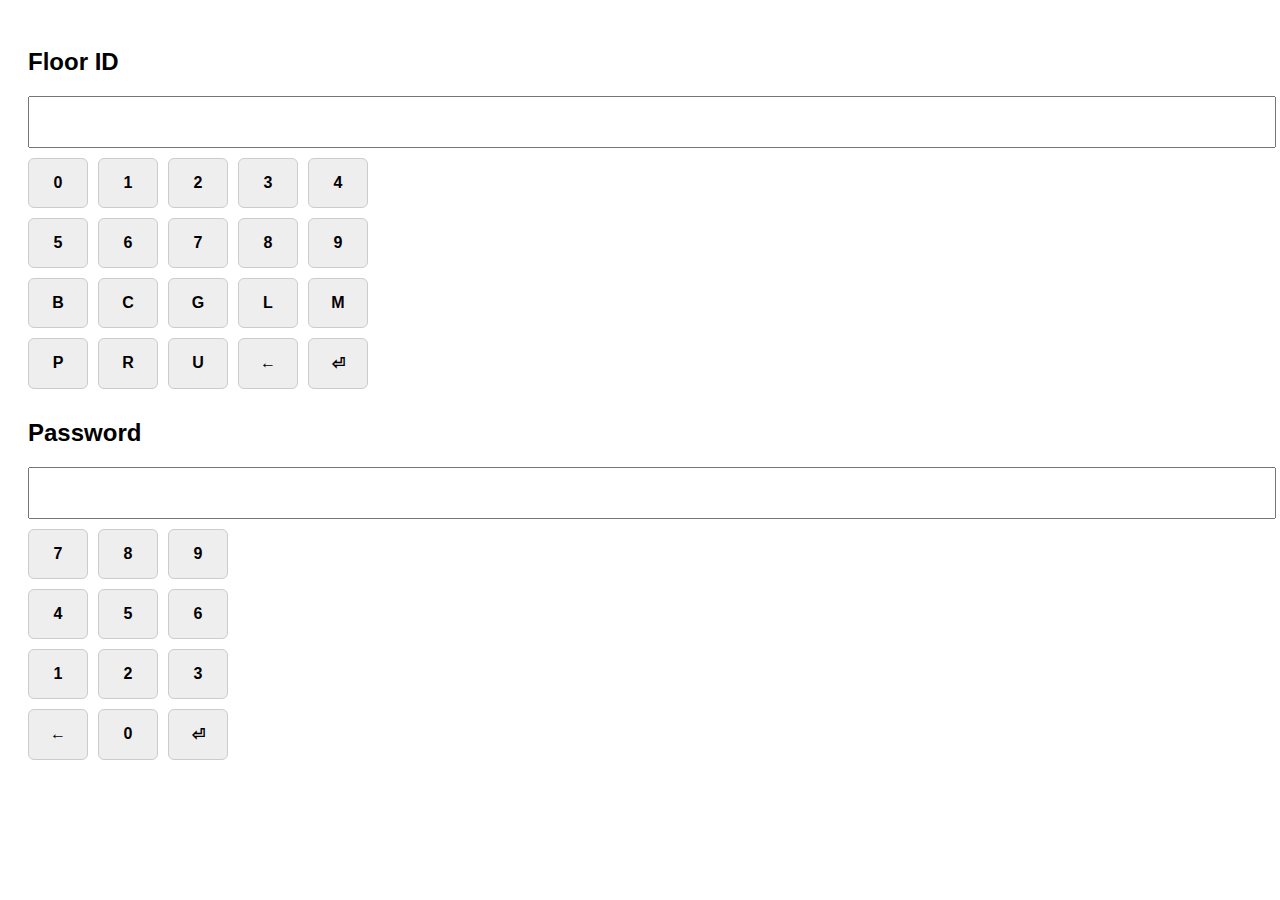
<file: 2013.html>
<!DOCTYPE html>
<html lang="en">
<head>
  <meta charset="UTF-8">
  <title>Floor ID and Password Input</title>
  <style>
    body {
      font-family: Arial, sans-serif;
      padding: 20px;
    }
    .section {
      margin-bottom: 30px;
    }
    .display {
      width: 100%;
      font-size: 1.5em;
      padding: 10px;
      margin-bottom: 10px;
    }
    .keyboard {
      display: grid;
      gap: 10px;
      margin-bottom: 10px;
    }
    .floor-keys {
      grid-template-columns: repeat(5, 60px);
    }
    .pass-keys {
      grid-template-columns: repeat(3, 60px);
    }
    .key {
      padding: 15px;
      background-color: #eee;
      border: 1px solid #ccc;
      text-align: center;
      font-weight: bold;
      cursor: pointer;
      border-radius: 6px;
    }
    .key:hover {
      background-color: #ddd;
    }
  </style>
</head>
<body>

  <div class="section">
    <h2>Floor ID</h2>
    <input type="text" id="floorDisplay" class="display" readonly>
    <div class="keyboard floor-keys">
      <!-- Floor ID keys -->
      <div class="key" data-char="0">0</div>
      <div class="key" data-char="1">1</div>
      <div class="key" data-char="2">2</div>
      <div class="key" data-char="3">3</div>
      <div class="key" data-char="4">4</div>
      <div class="key" data-char="5">5</div>
      <div class="key" data-char="6">6</div>
      <div class="key" data-char="7">7</div>
      <div class="key" data-char="8">8</div>
      <div class="key" data-char="9">9</div>
      <div class="key" data-char="B">B</div>
      <div class="key" data-char="C">C</div>
      <div class="key" data-char="G">G</div>
      <div class="key" data-char="L">L</div>
      <div class="key" data-char="M">M</div>
      <div class="key" data-char="P">P</div>
      <div class="key" data-char="R">R</div>
      <div class="key" data-char="U">U</div>
      <div class="key" data-action="backspace">←</div>
      <div class="key" data-action="enter">⏎</div>
    </div>
  </div>

  <div class="section">
    <h2>Password</h2>
    <input type="text" id="passDisplay" class="display" readonly>
    <div class="keyboard pass-keys">
      <!-- Password keys -->
      <div class="key" data-char="7">7</div>
      <div class="key" data-char="8">8</div>
      <div class="key" data-char="9">9</div>
      <div class="key" data-char="4">4</div>
      <div class="key" data-char="5">5</div>
      <div class="key" data-char="6">6</div>
      <div class="key" data-char="1">1</div>
      <div class="key" data-char="2">2</div>
      <div class="key" data-char="3">3</div>
      <div class="key" data-action="backspace">←</div>
      <div class="key" data-char="0">0</div>
      <div class="key" data-action="enter">⏎</div>
    </div>
  </div>

  <script>
    const floorDisplay = document.getElementById('floorDisplay');
    const passDisplay = document.getElementById('passDisplay');

    document.querySelectorAll('.floor-keys .key').forEach(key => {
      key.onclick = () => handleKeyPress(key, floorDisplay);
    });

    document.querySelectorAll('.pass-keys .key').forEach(key => {
      key.onclick = () => handleKeyPress(key, passDisplay);
    });

    function handleKeyPress(key, display) {
      const char = key.dataset.char;
      const action = key.dataset.action;

      if (action === 'backspace') {
        display.value = display.value.slice(0, -1);
      } else if (action === 'enter') {
        alert(`Entered: ${display.value}`);
      } else if (char) {
        display.value += char;
      }
    }
  </script>

</body>
</html>
</file>
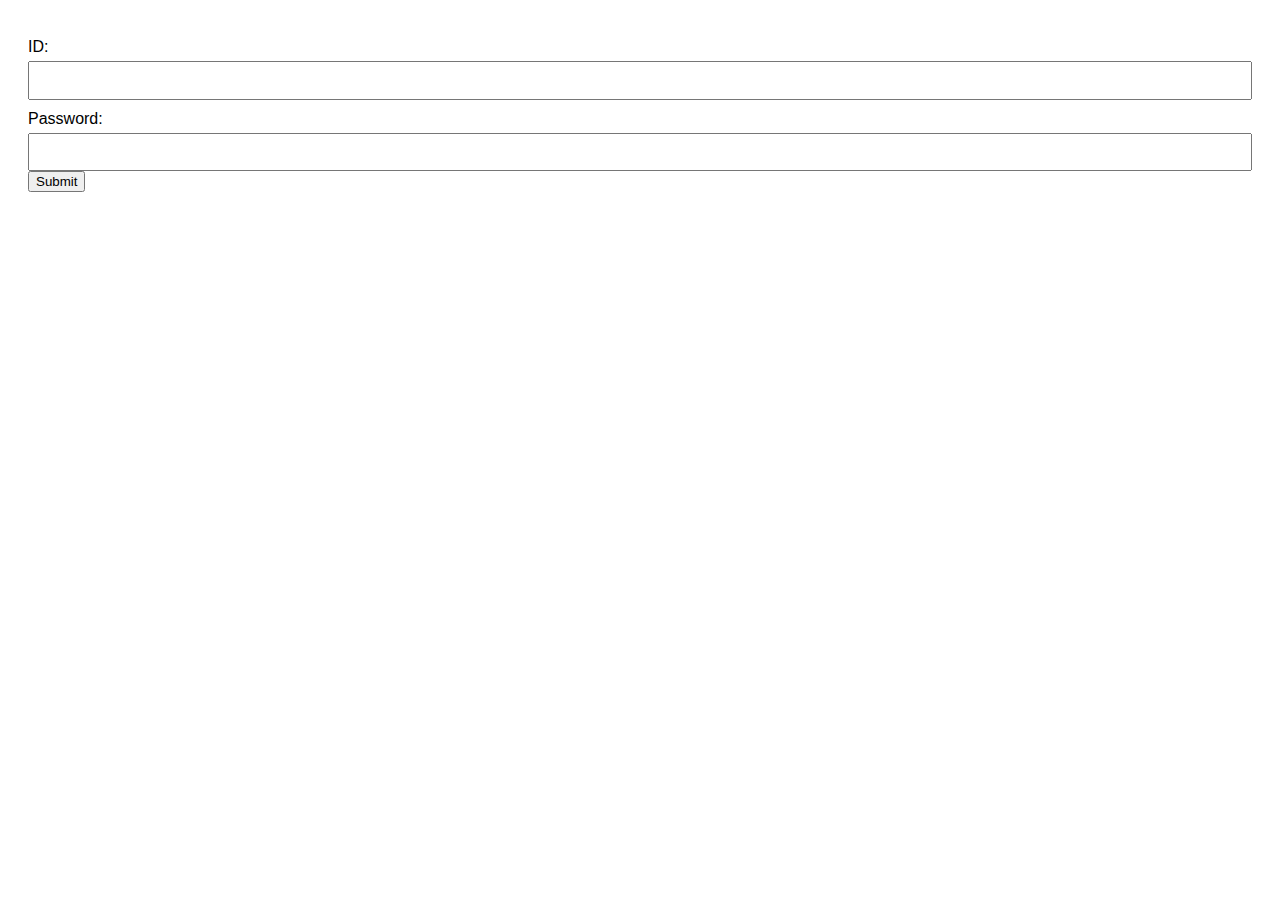
<file: 2014.html>
<!DOCTYPE html>
<html lang="en">
<head>
  <meta charset="UTF-8">
  <title>Field Input Form</title>
  <style>
    body {
      font-family: sans-serif;
      padding: 20px;
    }

    label {
      display: block;
      margin-top: 10px;
    }

    input {
      padding: 8px;
      font-size: 16px;
      width: 100%;
      box-sizing: border-box;
      margin-top: 5px;
    }

    .masked {
      font-family: monospace;
    }
  </style>
</head>
<body>
  <form id="loginForm">
    <label for="userId">ID:</label>
    <input type="text" id="userId" class="masked" maxlength="11" minlength="6" oninput="updateMaskedId()" required>

    <label for="password">Password:</label>
    <input type="password" id="password" maxlength="11" minlength="6" required>

    <button type="submit">Submit</button>
  </form>

  <script>
    function updateMaskedId() {
      const input = document.getElementById("userId");
      let value = input.value;

      if (value.length > 11) value = value.substring(0, 11);
      
      let masked = "";
      for (let i = 0; i < value.length; i++) {
        if (i < 3 || i >= 6) {
          masked += value[i];
        } else {
          masked += "*";
        }
      }

      input.dataset.realValue = value;
      input.value = masked;
    }

    document.getElementById("userId").addEventListener("focus", function () {
      if (this.dataset.realValue) {
        this.value = this.dataset.realValue;
      }
    });

    document.getElementById("userId").addEventListener("blur", function () {
      updateMaskedId();
    });

    document.getElementById("loginForm").addEventListener("submit", function (e) {
      e.preventDefault();
      const idField = document.getElementById("userId");
      const password = document.getElementById("password").value;
      const userId = idField.dataset.realValue || idField.value;

      if (userId.length >= 6 && userId.length <= 11 && password.length >= 6 && password.length <= 11) {
        alert(`Submitted!\nID: ${userId}\nPassword: ${'*'.repeat(password.length)}`);
      } else {
        alert("ID and Password must be 6 to 11 characters long.");
      }
    });
  </script>
</body>
</html>
</file>
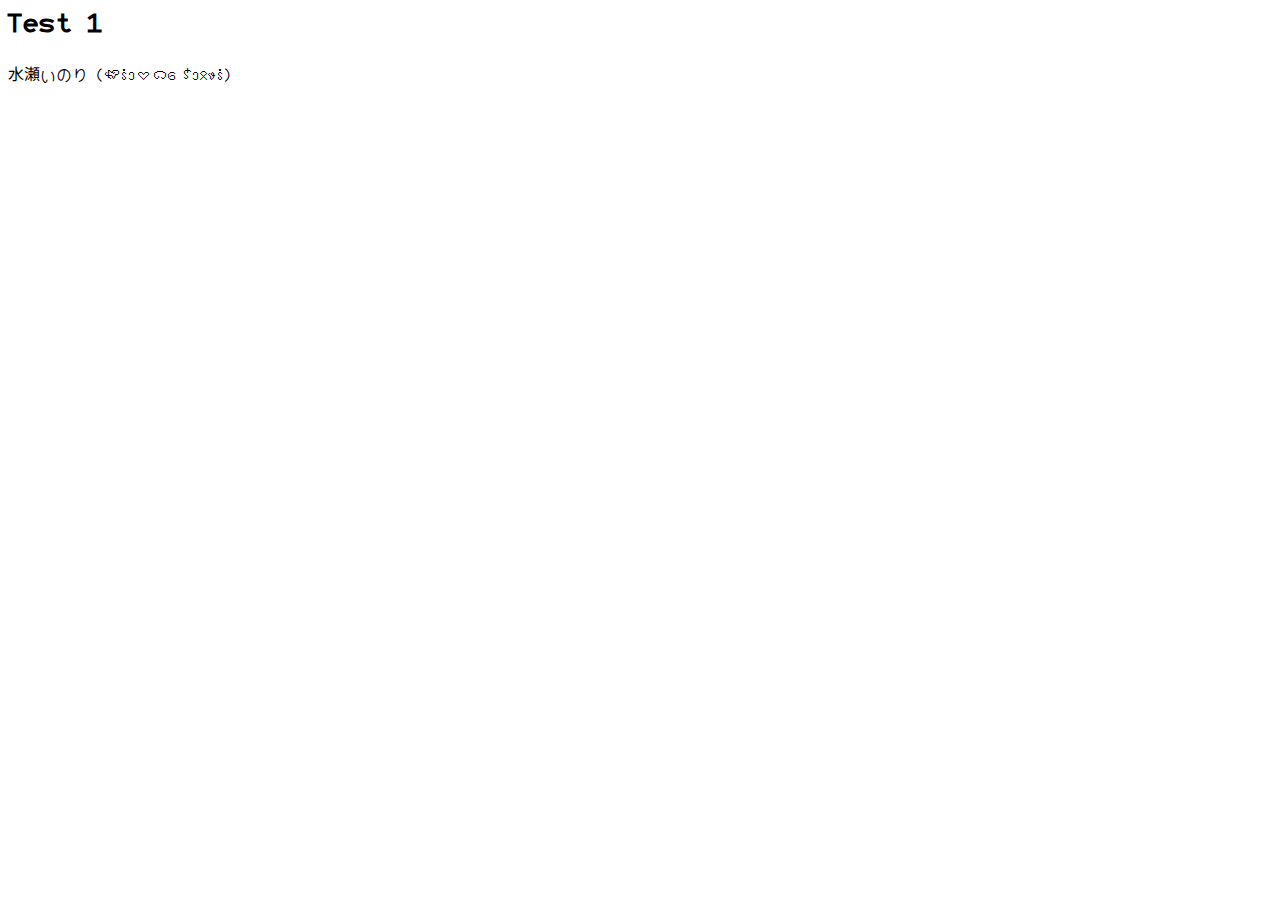
<file: mana.html>
<html>
<head>
<meta charset="UTF-8">
<title></title>
<link href="bb.css" rel="stylesheet" />
<link rel="preconnect" href="https://fonts.googleapis.com">
<link rel="preconnect" href="https://fonts.gstatic.com" crossorigin>
<link href="https://fonts.googleapis.com/css2?family=Murecho:wght@100..900&family=Noto+Sans+Display:ital,wght@0,100..900;1,100..900&family=Noto+Sans+JP:wght@100..900&family=Noto+Sans+Lycian&family=Noto+Sans:ital,wght@0,100..900;1,100..900&family=Roboto:ital,wght@0,100;0,300;0,400;0,500;0,700;0,900;1,100;1,300;1,400;1,500;1,700;1,900&display=swap" rel="stylesheet">
<link href="https://github.com/kreativekorp/open-relay/blob/master/Fairfax/Fairfax.ttf" rel="stylesheet">
<link href="https://github.com/kreativekorp/open-relay/blob/master/FairfaxHD/FairfaxHD.ttf" rel="stylesheet">
<link href="https://unifoundry.com/pub/unifont/unifont-16.0.02/font-builds/unifont-16.0.02.otf" rel="stylesheet">
<link href="https://unifoundry.com/pub/unifont/unifont-16.0.02/font-builds/unifont_upper-16.0.02.otf" rel="stylesheet">
<style>
@font-face { font-family: "Fairfax HD"; src: url('FairfaxHD.ttf'); } 
body {
	font-family: "Fairfax HD","Fairfax","Noto Sans JP",monospace,"Unifont","Unifont Upper";
}
</style>
</head>
<body>
<h1> Test 1</h1>
<p>
水瀬いのり (𖹀𖹫𖹻𖹭𖹡𖹯 𖹋𖹻𖹽𖹼𖹫)
</p>
</body>
</html>
</file>
<file: bb.css>
html {
  box-sizing: border-box;
}
*, *:before, *:after {
  box-sizing: inherit;
}
</file>
